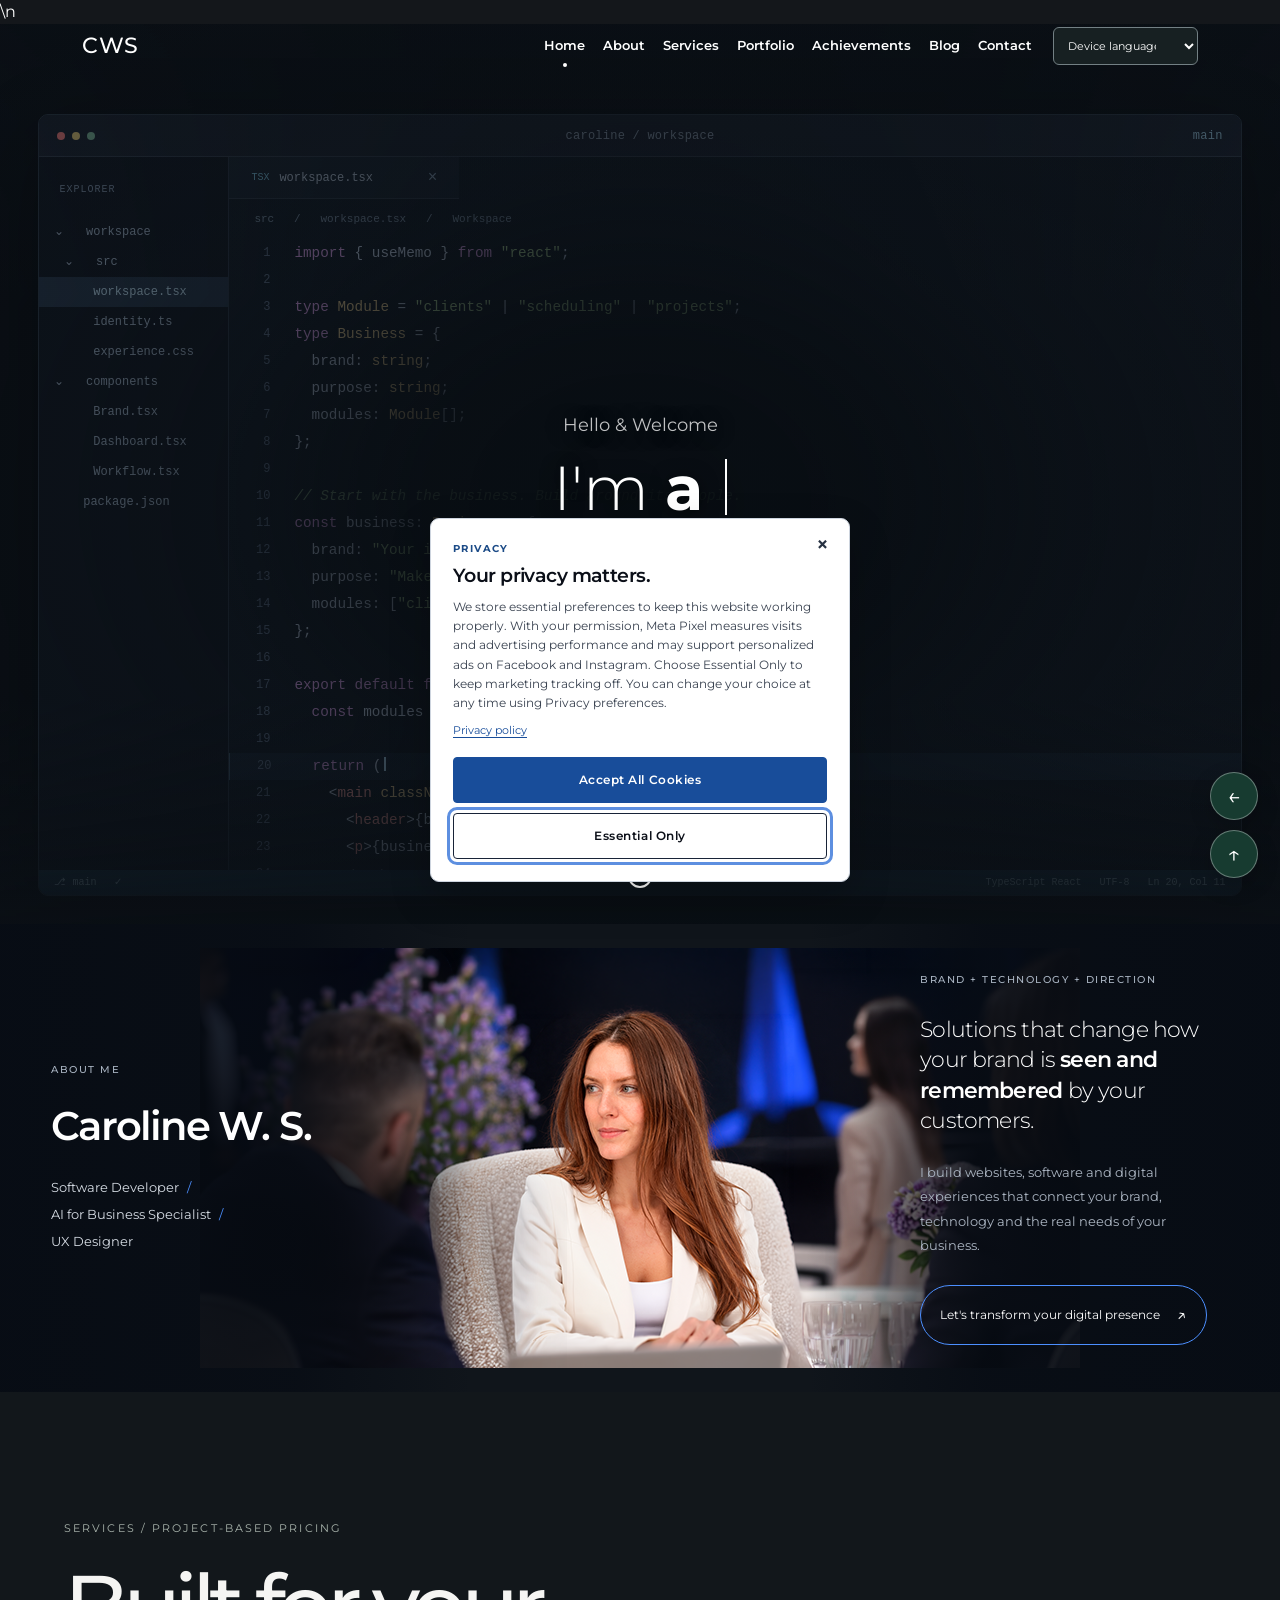
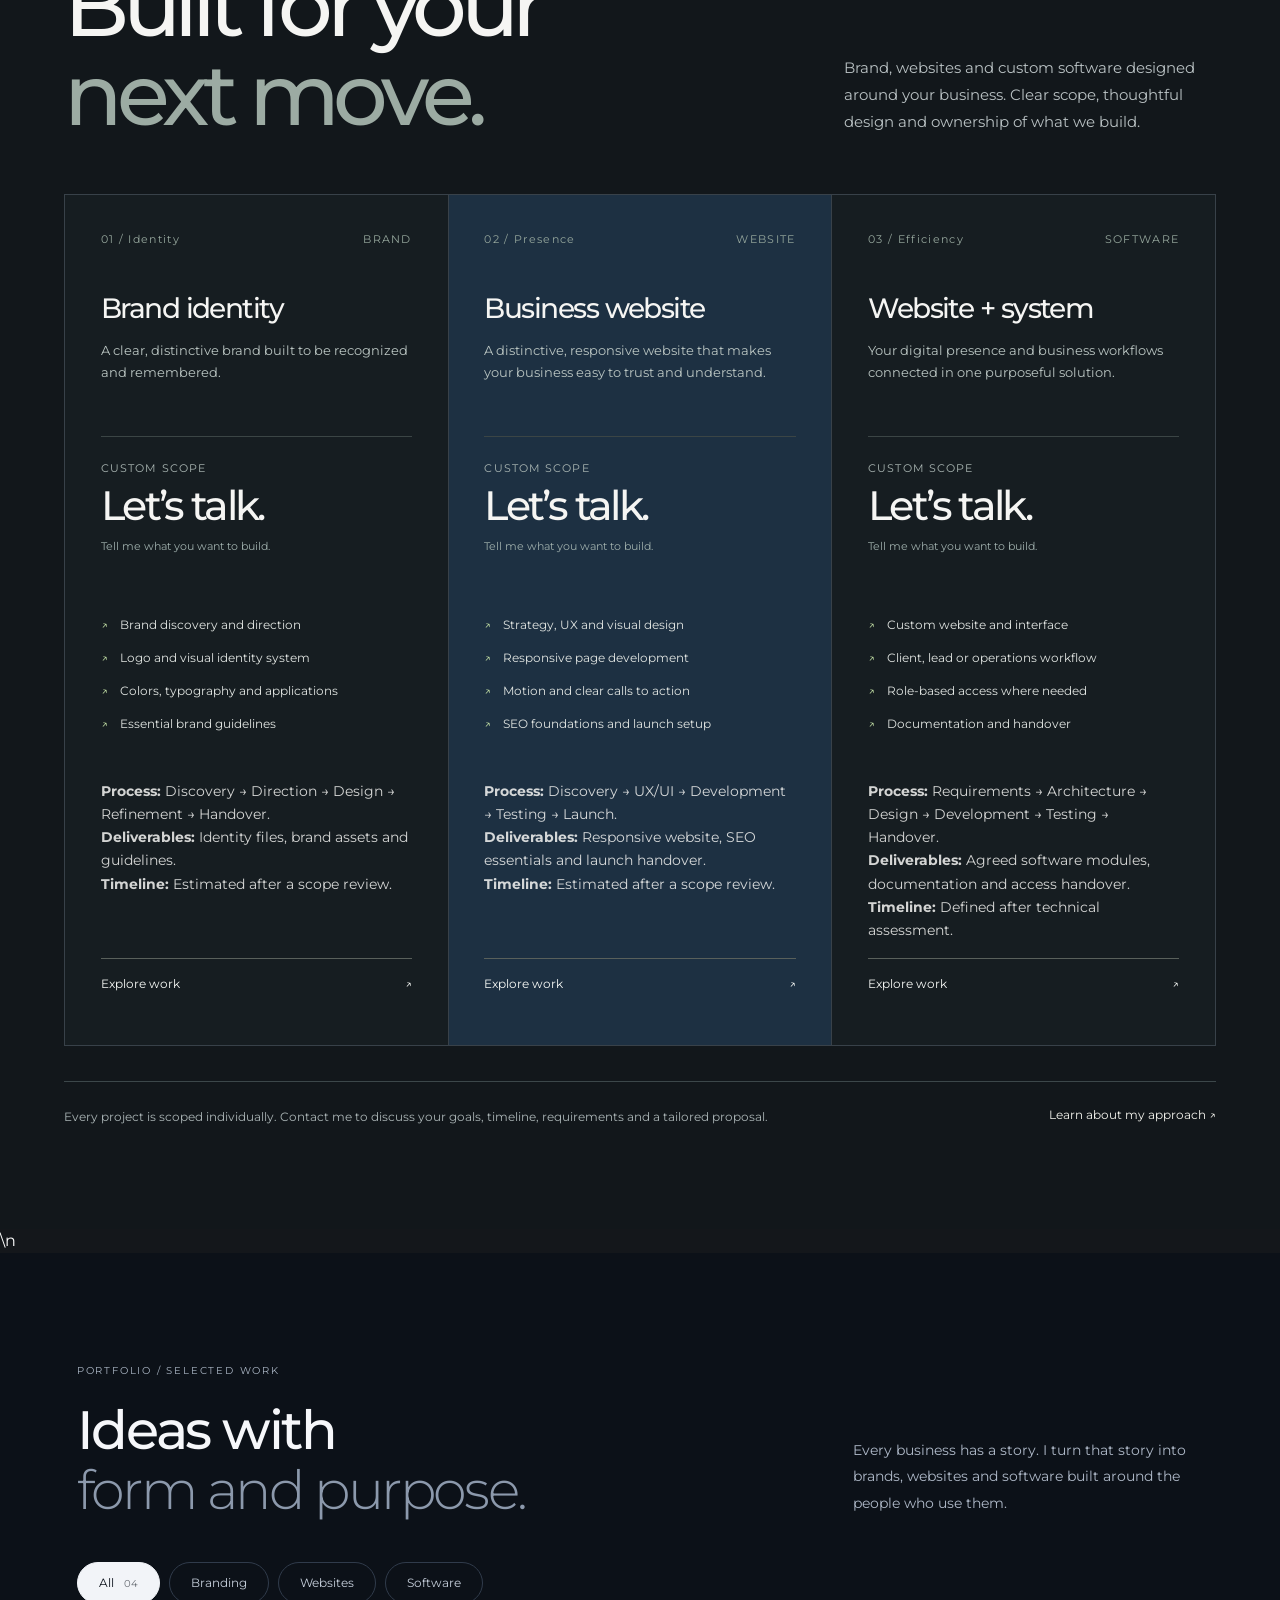
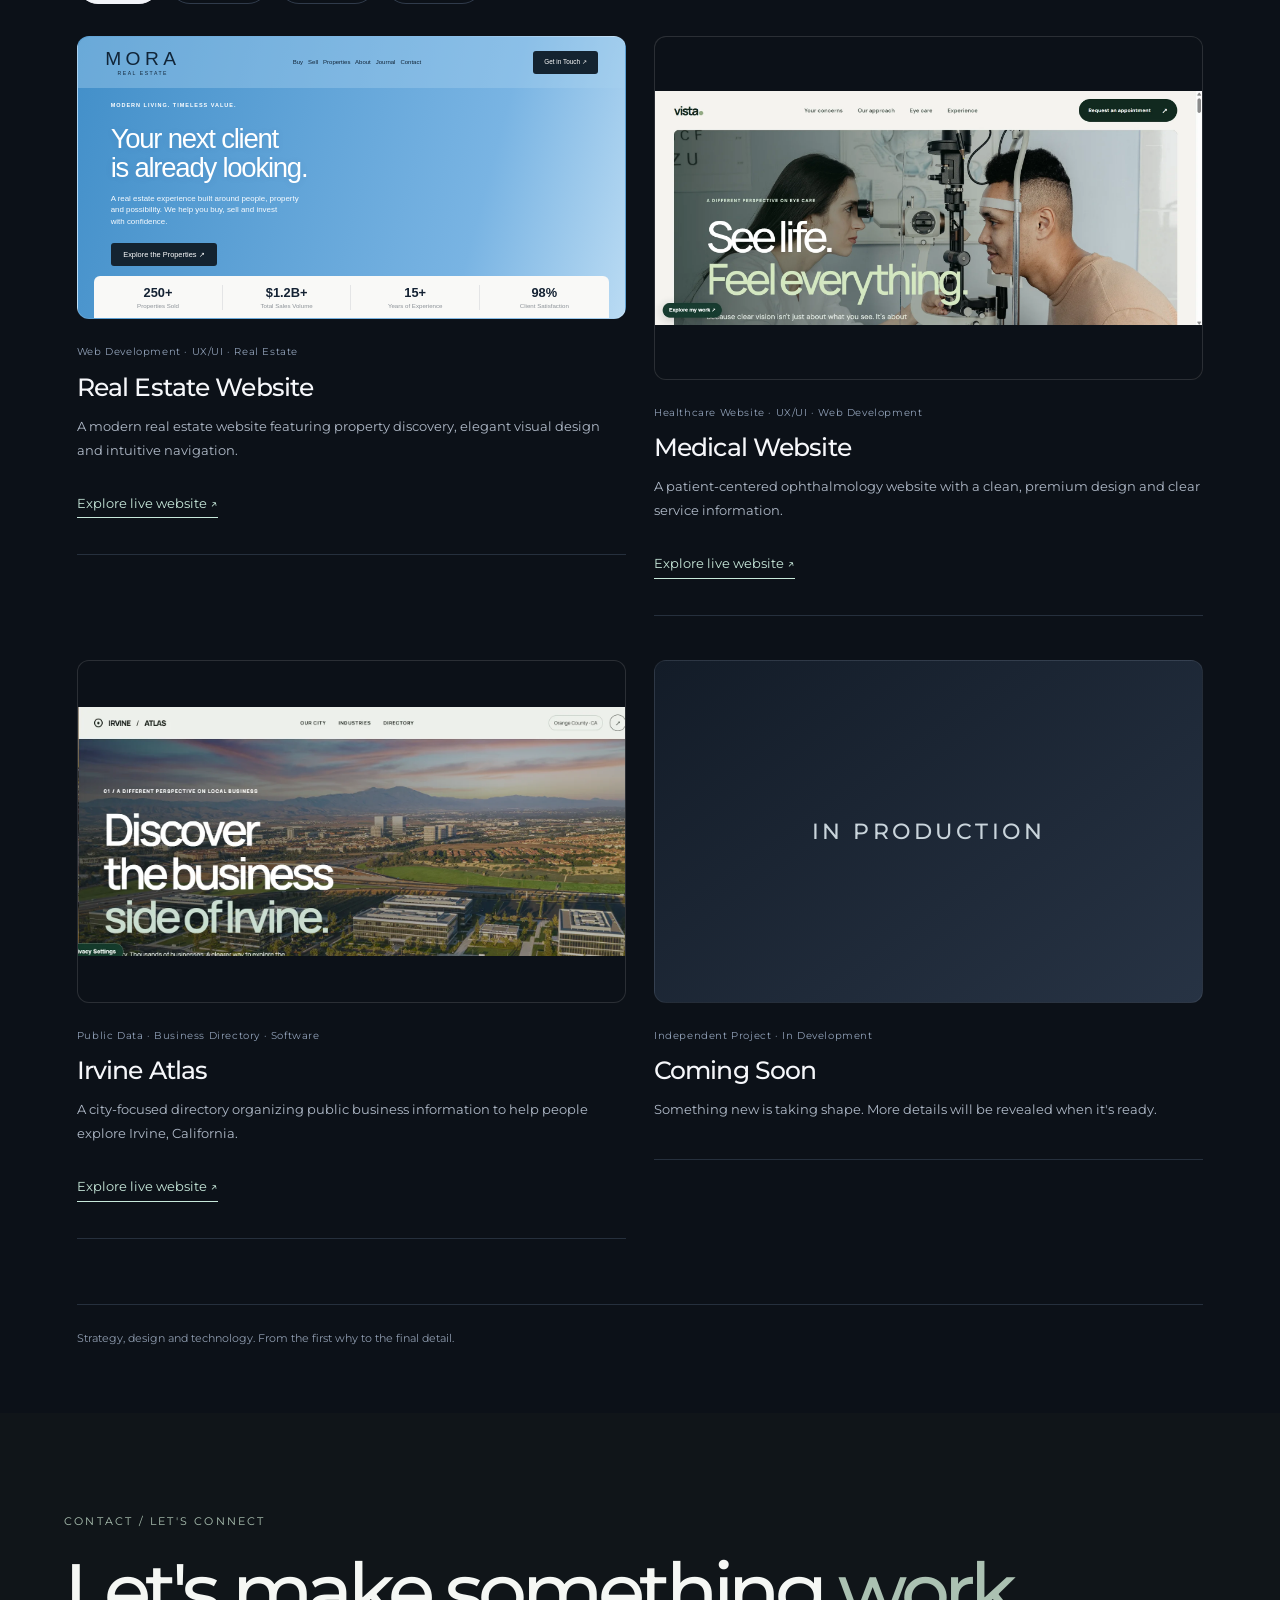
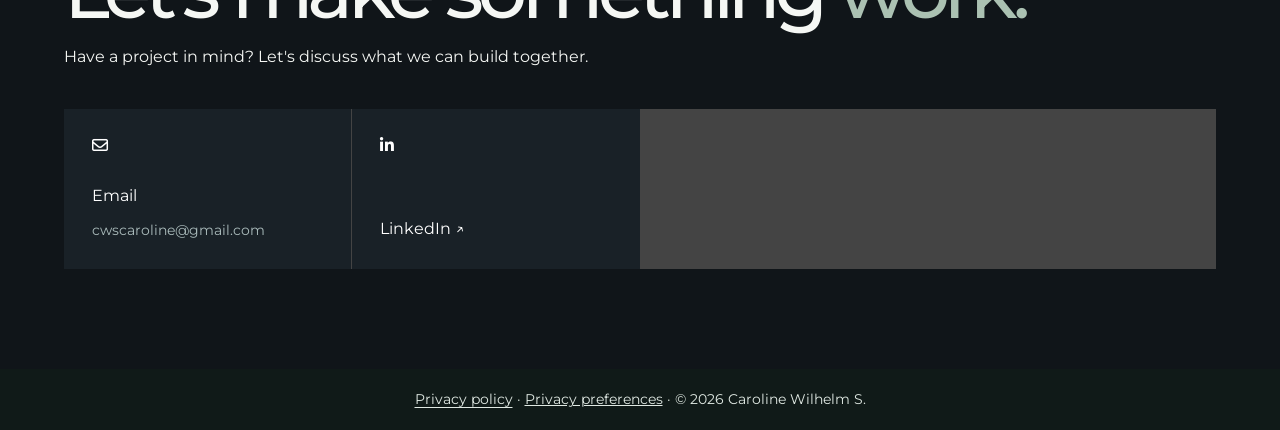
<file: index.html>
<!DOCTYPE html>
<html lang="en">
<head>
  <link rel="icon" type="image/svg+xml" href="/favicon.svg?v=2">
  <link rel="shortcut icon" href="/favicon.svg?v=2">
  <meta charset="UTF-8">
  <meta name="viewport" content="width=device-width, initial-scale=1.0">
  <meta name="description" content="Caroline Wilhelm S. develops custom software, business websites, brand identities and thoughtful digital experiences for businesses worldwide.">
  <link rel="canonical" href="https://carolinew.net/">
  <meta name="robots" content="index,follow,max-image-preview:large">
  <meta property="og:type" content="website">
  <meta property="og:locale" content="en_US">
  <meta property="og:site_name" content="Caroline Wilhelm S.">
  <meta property="og:title" content="Caroline Wilhelm S. | Developer, Designer & Creator">
  <meta property="og:description" content="Custom software, purposeful websites and thoughtful digital experiences for businesses worldwide.">
  <meta property="og:url" content="https://carolinew.net/">
  <meta property="og:image" content="https://carolinew.net/img/caroline-about-verified.webp">
  <meta property="og:image:alt" content="Caroline Wilhelm S. professional portrait">
  <meta name="twitter:card" content="summary_large_image">
  <meta name="twitter:title" content="Caroline Wilhelm S. | Developer, Designer & Creator">
  <meta name="twitter:description" content="Custom software, business websites and digital experiences.">
  <meta name="twitter:image" content="https://carolinew.net/img/caroline-about-verified.webp">
  <script type="application/ld+json">{"@context":"https://schema.org","@graph":[{"@type":"Person","@id":"https://carolinew.net/#person","name":"Caroline Wilhelm S.","url":"https://carolinew.net/","jobTitle":"Software Developer and UX Designer","knowsAbout":["Custom software development","UX/UI design","Business websites","Brand identity","Business automation"],"sameAs":["https://www.linkedin.com/in/caroline-wilhelm-2675bb1ba/"]},{"@type":"WebSite","@id":"https://carolinew.net/#website","name":"Caroline Wilhelm S. Portfolio","url":"https://carolinew.net/","inLanguage":"en","publisher":{"@id":"https://carolinew.net/#person"}}]}</script>
  <style>
    .skip-to-content{position:fixed;top:-100px;left:12px;z-index:100000;background:#fff;color:#132e25;padding:12px 18px;border-radius:5px}
    .skip-to-content:focus{top:12px}
    :where(a,button,select,input):focus-visible{outline:3px solid #8bd9bd;outline-offset:3px}
    .cws-plan-process{margin-top:12px;font-size:.9rem;line-height:1.6;opacity:.85}
    .cws-site-footer{padding:20px;text-align:center;background:#101a18;color:#e0e9e3;font-size:.86rem}
    .cws-site-footer a{color:inherit;text-decoration:underline;text-underline-offset:3px}
    @media(prefers-reduced-motion:reduce){html:focus-within{scroll-behavior:auto!important}}
  </style>
  <title>Caroline W. S. | Brand, Websites &amp; Custom Software</title>

  <!-- Bootstrap 5 -->
  <link href="https://cdn.jsdelivr.net/npm/bootstrap@5.3.3/dist/css/bootstrap.min.css" rel="stylesheet">
  <!-- Font Awesome (ícones sociais e mouse) -->
  <link rel="stylesheet" href="https://cdnjs.cloudflare.com/ajax/libs/font-awesome/6.5.2/css/all.min.css">
  <!-- Google Font: Montserrat -->
  <link rel="preconnect" href="https://fonts.googleapis.com">
  <link rel="preconnect" href="https://fonts.gstatic.com" crossorigin>
  <link href="https://fonts.googleapis.com/css2?family=Montserrat:wght@300;400;500;600;700&display=swap" rel="stylesheet">
  <!-- Seu CSS -->
  <link rel="stylesheet" href="style.css">
  <link rel="stylesheet" href="portfolio.css">\n  <link rel="stylesheet" href="services-home.css">
  <link rel="stylesheet" href="portfolio-queue.css">
  <link rel="stylesheet" href="language.css">
  <link rel="stylesheet" href="dev-background.css">
  <link rel="stylesheet" href="solutions-claw.css">
</head>
<body>
  <a class="skip-to-content" href="#home">Skip to main content</a>

  <!-- ================= NAVBAR ================= -->
  <nav class="navbar navbar-expand-lg fixed-top custom-nav sticky">
    <div class="container">
      <a class="navbar-brand logo" href="#home">CWS</a>

      <button class="navbar-toggler" type="button" data-bs-toggle="collapse"
              data-bs-target="#navbarCollapse" aria-controls="navbarCollapse"
              aria-expanded="false" aria-label="Open menu">
        <i class="fa-solid fa-bars"></i>
      </button>

      <div class="collapse navbar-collapse" id="navbarCollapse">
        <ul class="navbar-nav ms-auto">
          <li class="nav-item active">
            <a href="#home" class="nav-link">Home</a>
          </li>
          <li class="nav-item">
            <a href="#about" class="nav-link">About</a>
          </li>
          <li class="nav-item">
            <a href="#services" class="nav-link">Services</a>
          </li>
          <li class="nav-item">
            <a href="#portfolio" class="nav-link">Portfolio</a>
          </li>
          <li class="nav-item">
            <a href="#achievements" class="nav-link">Achievements</a>
          </li>
          <li class="nav-item">
            <a href="#blog" class="nav-link">Blog</a>
          </li>
          <li class="nav-item">
            <a href="#contact" class="nav-link">Contact</a>
          </li>
        </ul>
      </div>
      <div class="language-control">
        <label class="language-label" for="site-language">Language</label>
        <select id="site-language" aria-label="Language">
          <option value="auto">Device language</option>
          <option value="en">English</option>
          <option value="pt">Português</option>
        </select>
      </div>
    </div>
  </nav>

  <!-- ================= HERO / HOME ================= -->
  <section class="home" id="home">
    <div class="dev-backdrop" aria-hidden="true" data-language-ignore>
      <div class="dev-editor">
        <div class="dev-editor-top"><span class="dev-window-dots"><i></i><i></i><i></i></span><span>caroline / workspace</span><span class="dev-editor-branch">main</span></div>
        <div class="dev-editor-body">
          <div class="dev-explorer"><span class="dev-explorer-label">EXPLORER</span><div>⌄ &nbsp; workspace</div><div class="dev-file-indent">⌄ &nbsp; src</div><div class="dev-file-indent dev-file-active">&nbsp; &nbsp; workspace.tsx</div><div class="dev-file-indent">&nbsp; &nbsp; identity.ts</div><div class="dev-file-indent">&nbsp; &nbsp; experience.css</div><div>⌄ &nbsp; components</div><div class="dev-file-indent">&nbsp; &nbsp; Brand.tsx</div><div class="dev-file-indent">&nbsp; &nbsp; Dashboard.tsx</div><div class="dev-file-indent">&nbsp; &nbsp; Workflow.tsx</div><div>&nbsp; &nbsp; package.json</div></div>
          <div class="dev-editor-source">
            <div class="dev-file-tab"><span>TSX</span> workspace.tsx <b>×</b></div>
            <div class="dev-breadcrumb">src &nbsp; / &nbsp; workspace.tsx &nbsp; / &nbsp; Workspace</div>
            <ol class="dev-code">
              <li><code><span class="dev-purple">import</span> { useMemo } <span class="dev-purple">from</span> <span class="dev-green">"react"</span>;</code></li>
              <li><code> </code></li>
              <li><code><span class="dev-purple">type</span> <span class="dev-yellow">Module</span> = <span class="dev-green">"clients"</span> | <span class="dev-green">"scheduling"</span> | <span class="dev-green">"projects"</span>;</code></li>
              <li><code><span class="dev-purple">type</span> <span class="dev-yellow">Business</span> = {</code></li>
              <li><code>  brand: <span class="dev-yellow">string</span>;</code></li>
              <li><code>  purpose: <span class="dev-yellow">string</span>;</code></li>
              <li><code>  modules: <span class="dev-yellow">Module</span>[];</code></li>
              <li><code>};</code></li>
              <li><code> </code></li>
              <li><code><span class="dev-comment">// Start with the business. Build around its people.</span></code></li>
              <li><code><span class="dev-purple">const</span> business: <span class="dev-yellow">Business</span> = {</code></li>
              <li><code>  brand: <span class="dev-green">"Your identity"</span>,</code></li>
              <li><code>  purpose: <span class="dev-green">"Make the everyday work better"</span>,</code></li>
              <li><code>  modules: [<span class="dev-green">"clients"</span>, <span class="dev-green">"scheduling"</span>, <span class="dev-green">"projects"</span>],</code></li>
              <li><code>};</code></li>
              <li><code> </code></li>
              <li><code><span class="dev-purple">export default function</span> <span class="dev-blue">Workspace</span>() {</code></li>
              <li><code>  <span class="dev-purple">const</span> modules = <span class="dev-blue">useMemo</span>(() =&gt; business.modules, []);</code></li>
              <li><code> </code></li>
              <li class="dev-current-line"><code>  <span class="dev-purple">return</span> (</code></li>
              <li><code>    &lt;<span class="dev-red">main</span> <span class="dev-yellow">className</span>=<span class="dev-green">"custom-experience"</span>&gt;</code></li>
              <li><code>      &lt;<span class="dev-red">header</span>&gt;{business.brand}&lt;/<span class="dev-red">header</span>&gt;</code></li>
              <li><code>      &lt;<span class="dev-red">p</span>&gt;{business.purpose}&lt;/<span class="dev-red">p</span>&gt;</code></li>
              <li><code>      &lt;<span class="dev-red">nav</span>&gt;</code></li>
              <li><code>        {modules.<span class="dev-blue">map</span>((module) =&gt; (</code></li>
              <li><code>          &lt;<span class="dev-red">a</span> <span class="dev-yellow">key</span>={module} <span class="dev-yellow">href</span>={<span class="dev-green">`/${module}`</span>}&gt;</code></li>
              <li><code>            {module}</code></li>
              <li><code>          &lt;/<span class="dev-red">a</span>&gt;</code></li>
              <li><code>        ))}</code></li>
              <li><code>      &lt;/<span class="dev-red">nav</span>&gt;</code></li>
              <li><code>    &lt;/<span class="dev-red">main</span>&gt;</code></li>
              <li><code>  );</code></li>
              <li><code>}</code></li>
            </ol>
          </div>
        </div>
        <div class="dev-editor-status"><span>⎇ main &nbsp; ✓</span><span>TypeScript React &nbsp; UTF-8 &nbsp; Ln 20, Col 11</span></div>
      </div>
    </div>
    <div class="home-overlay"></div>

    <div class="container">
      <div class="home-content text-center">
        <h5 class="home-subtitle">Hello &amp; Welcome</h5>

        <h1 class="home-title">
          I'm <strong><span id="typed-text">a developer.</span></strong><span class="cursor" aria-hidden="true"></span>
        </h1>

        <div class="social-list"><a href="#contact">Contact</a></div>

        
      </div>
    </div>

    <!-- Indicador de scroll (mouse) -->
    <a href="#about" class="scroll-down" aria-label="Scroll to the next section">
      <span class="mouse"><span class="wheel"></span></span>
    </a>
  </section>

  <!-- ================= SOBRE MIM ================= -->
  <section id="about" class="about-showcase" aria-labelledby="about-title">
    <div class="about-layout">
      <div class="about-identity">
        <p class="about-eyebrow">About me</p>
        <h2 id="about-title">Caroline W. S.</h2>
        <p class="about-roles">Software Developer <span aria-hidden="true">/</span><br>
          AI for Business Specialist <span aria-hidden="true">/</span><br>
          UX Designer</p>
      </div>
      <figure class="about-portrait">
        <!-- Foto independente do texto: substitua o arquivo para atualizar. -->
        <img src="img/caroline-about-verified.webp" width="880" height="420"
             alt="Caroline W. S. at a professional event" loading="lazy" decoding="async">
      </figure>
      <div class="about-offer">
        <p class="about-eyebrow">Brand + technology + direction</p>
        <h3>Solutions that change how your brand is <strong>seen and remembered</strong> by your customers.</h3>
        <p class="about-description">I build websites, software and digital experiences that connect your brand, technology and the real needs of your business.</p>
        <a class="about-cta" href="#services">Let's transform your digital presence <span aria-hidden="true">↗</span></a>
      </div>
    </div>
  </section>

  <!-- ================= SOLUTIONS ================= -->
  <section class="claw-solutions" id="solutions" aria-labelledby="claw-title" hidden data-feature-enabled="false" style="display:none!important">
    <div class="claw-layout">
      <div class="claw-copy">
        <p class="claw-eyebrow">LESS FRICTION. MORE ROOM TO GROW.</p>
        <h2 id="claw-title">What's holding<br>your business <em>back?</em></h2>
        <p class="claw-intro">A brand that no longer fits. A website that misses the point. A routine held together by workarounds.</p>
        <p class="claw-invitation">Pick what sounds familiar. Let's find a better way to make it work.</p>
        <div class="claw-answer" data-language-ignore>
          <p class="claw-answer-label">Scattered tools</p>
          <h3>One connected workflow.</h3>
          <p class="claw-answer-copy">A custom system that brings the information, people and tasks your business needs into one flow.</p>
          <a class="claw-answer-link" href="#solutions">Explore the solution <span aria-hidden="true">↗</span></a>
        </div>
      </div>
      <div class="claw-experience">
        <div class="claw-scene" aria-label="Choose a business challenge">
          <div class="claw-rail" aria-hidden="true"></div>
          <div class="claw-rig" aria-hidden="true" data-language-ignore>
            <svg class="claw-machine" viewBox="0 0 320 440" fill="none" xmlns="http://www.w3.org/2000/svg">
              <defs>
                <linearGradient id="claw-steel" x1="90" y1="0" x2="230" y2="0" gradientUnits="userSpaceOnUse"><stop stop-color="#0c1615"/><stop offset=".17" stop-color="#25332f"/><stop offset=".29" stop-color="#8b9990"/><stop offset=".34" stop-color="#e1e5d5"/><stop offset=".4" stop-color="#172622"/><stop offset=".66" stop-color="#08130f"/><stop offset=".78" stop-color="#78877c"/><stop offset=".85" stop-color="#b4bca8"/><stop offset="1" stop-color="#1b2923"/></linearGradient>
                <linearGradient id="claw-edge" x1="30" y1="220" x2="280" y2="400" gradientUnits="userSpaceOnUse"><stop stop-color="#b0b9a6"/><stop offset=".18" stop-color="#25362c"/><stop offset=".4" stop-color="#0b1811"/><stop offset=".52" stop-color="#a2b09d"/><stop offset=".59" stop-color="#25382c"/><stop offset=".86" stop-color="#101e16"/><stop offset="1" stop-color="#73816c"/></linearGradient>
                <linearGradient id="claw-shine" x1="50" y1="250" x2="280" y2="390" gradientUnits="userSpaceOnUse"><stop stop-color="#e5e8da"/><stop offset=".4" stop-color="#556b58"/><stop offset=".7" stop-color="#d9decf"/><stop offset="1" stop-color="#43583f"/></linearGradient>
              </defs>
              <path d="M160 -50V84" stroke="#172820" stroke-width="11"/><path d="M156 -50V84" stroke="#839283" stroke-width="2"/>
              <path d="M112 18C77 21 102 39 78 44C53 49 91 61 69 68C49 74 83 86 65 92C48 98 77 111 63 120C50 128 77 140 69 151L96 177" stroke="#101d16" stroke-width="12" stroke-linecap="round"/>
              <path d="M112 18C77 21 102 39 78 44C53 49 91 61 69 68C49 74 83 86 65 92C48 98 77 111 63 120C50 128 77 140 69 151L96 177" stroke="#4c5b49" stroke-width="1.5"/>
              <rect x="110" y="22" width="100" height="31" rx="7" fill="url(#claw-steel)" stroke="#14241b" stroke-width="2"/>
              <rect x="124" y="49" width="72" height="132" rx="9" fill="url(#claw-steel)" stroke="#1d2e23" stroke-width="2"/>
              <path d="M135 56V172M183 56V172" stroke="#d7dfcf" stroke-opacity=".4" stroke-width="2"/>
              <rect x="108" y="166" width="104" height="30" rx="5" fill="url(#claw-steel)" stroke="#15281d" stroke-width="2"/>
              <path d="M104 179L118 213M216 179L202 213" stroke="#b2bcaa" stroke-width="7"/>
              <g class="claw-arm claw-arm-back"><path d="M159 194C174 243 179 285 173 326L168 382" stroke="#15261b" stroke-width="15" stroke-linecap="round"/><path d="M158 195C173 244 176 285 171 325L166 377" stroke="url(#claw-shine)" stroke-width="3" stroke-linecap="round"/></g>
              <g class="claw-arm claw-arm-left"><path d="M117 208L88 249C49 295 43 315 51 365L61 419" stroke="#102218" stroke-width="15" stroke-linecap="round"/><path d="M115 208L86 249C47 295 42 315 50 365L59 416" stroke="url(#claw-edge)" stroke-width="10" stroke-linecap="round"/><path d="M113 208L84 249C45 295 42 316 49 364L58 413" stroke="url(#claw-shine)" stroke-width="2.4" stroke-linecap="round"/><path d="M117 208L143 176" stroke="#a1af9a" stroke-width="5"/><circle cx="117" cy="208" r="8" fill="url(#claw-steel)" stroke="#17291d" stroke-width="2"/><circle cx="117" cy="208" r="2.5" fill="#0a1910"/></g>
              <g class="claw-arm claw-arm-right"><path d="M203 208L233 249C272 295 278 316 270 365L259 419" stroke="#102218" stroke-width="15" stroke-linecap="round"/><path d="M201 208L231 249C270 295 276 316 268 365L257 417" stroke="url(#claw-edge)" stroke-width="10" stroke-linecap="round"/><path d="M199 208L229 249C268 295 274 316 266 365L255 414" stroke="url(#claw-shine)" stroke-width="2.4" stroke-linecap="round"/><path d="M203 208L177 176" stroke="#9da994" stroke-width="5"/><circle cx="203" cy="208" r="8" fill="url(#claw-steel)" stroke="#17291d" stroke-width="2"/><circle cx="203" cy="208" r="2.5" fill="#0a1910"/></g>
              <rect x="137" y="185" width="46" height="39" rx="5" fill="url(#claw-steel)" stroke="#182e20" stroke-width="2"/><circle cx="149" cy="203" r="3" fill="#9da994"/><circle cx="171" cy="203" r="3" fill="#9da994"/><path d="M154 192V216" stroke="#63775d" stroke-width="1"/>
            </svg>
            <span class="claw-grip-anchor"></span>
          </div>
          <div class="claw-pile" role="group" aria-label="Business challenges">
            <button class="claw-token" type="button" data-claw-pain="tools" aria-pressed="true">Scattered tools</button>
            <button class="claw-token" type="button" data-claw-pain="position" aria-pressed="false">Unclear positioning</button>
            <button class="claw-token" type="button" data-claw-pain="manual" aria-pressed="false">Manual work</button>
            <button class="claw-token" type="button" data-claw-pain="leads" aria-pressed="false">Lost leads</button>
            <button class="claw-token" type="button" data-claw-pain="website" aria-pressed="false">Outdated website</button>
            <button class="claw-token" type="button" data-claw-pain="rework" aria-pressed="false">Constant rework</button>
          </div>
        </div>
        <div class="claw-controls"><span>Choose a challenge. Watch the next move.</span><button type="button" class="claw-pause" data-language-ignore aria-pressed="false">Pause animation</button></div>
      </div>
    </div>
    <p class="claw-live" role="status" aria-live="polite" data-language-ignore></p>
  </section>

  <!-- ================ SERVICES & PRICING (HOME) ================ -->
  <section id="services" class="cws-pricing" aria-labelledby="cws-pricing-title">
    <div class="cws-pricing-inner">
      <p class="cws-pricing-overline">Services / Project-based pricing</p>
      <div class="cws-pricing-head">
        <h2 id="cws-pricing-title">Built for your<br><span>next move.</span></h2>
        <p class="cws-pricing-lead">Brand, websites and custom software designed around your business. Clear scope, thoughtful design and ownership of what we build.</p>
      </div>
      <div class="cws-pricing-grid">
        <article class="cws-plan" aria-labelledby="plan-brand">
          <p class="cws-plan-num"><span>01 / Identity</span><span>BRAND</span></p>
          <h3 class="cws-plan-title" id="plan-brand">Brand identity</h3>
          <p class="cws-plan-desc">A clear, distinctive brand built to be recognized and remembered.</p>
          <div class="cws-price-line"><span class="cws-from">Custom scope</span><p class="cws-price">Let’s talk.</p><p class="cws-price-help">Tell me what you want to build.</p></div>
          <ul><li>Brand discovery and direction</li><li>Logo and visual identity system</li><li>Colors, typography and applications</li><li>Essential brand guidelines</li></ul><p class="cws-plan-process"><strong>Process:</strong> Discovery → Direction → Design → Refinement → Handover.<br><strong>Deliverables:</strong> Identity files, brand assets and guidelines.<br><strong>Timeline:</strong> Estimated after a scope review.</p>
          <a href="#portfolio" aria-label="Explore brand identity work">Explore work <span aria-hidden="true">↗</span></a>
        </article>
        <article class="cws-plan cws-plan-featured" aria-labelledby="plan-site">
          <p class="cws-plan-num"><span>02 / Presence</span><span>WEBSITE</span></p>
          <h3 class="cws-plan-title" id="plan-site">Business website</h3>
          <p class="cws-plan-desc">A distinctive, responsive website that makes your business easy to trust and understand.</p>
          <div class="cws-price-line"><span class="cws-from">Custom scope</span><p class="cws-price">Let’s talk.</p><p class="cws-price-help">Tell me what you want to build.</p></div>
          <ul><li>Strategy, UX and visual design</li><li>Responsive page development</li><li>Motion and clear calls to action</li><li>SEO foundations and launch setup</li></ul><p class="cws-plan-process"><strong>Process:</strong> Discovery → UX/UI → Development → Testing → Launch.<br><strong>Deliverables:</strong> Responsive website, SEO essentials and launch handover.<br><strong>Timeline:</strong> Estimated after a scope review.</p>
          <a href="#portfolio" aria-label="Explore website projects">Explore work <span aria-hidden="true">↗</span></a>
        </article>
        <article class="cws-plan" aria-labelledby="plan-system">
          <p class="cws-plan-num"><span>03 / Efficiency</span><span>SOFTWARE</span></p>
          <h3 class="cws-plan-title" id="plan-system">Website + system</h3>
          <p class="cws-plan-desc">Your digital presence and business workflows connected in one purposeful solution.</p>
          <div class="cws-price-line"><span class="cws-from">Custom scope</span><p class="cws-price">Let’s talk.</p><p class="cws-price-help">Tell me what you want to build.</p></div>
          <ul><li>Custom website and interface</li><li>Client, lead or operations workflow</li><li>Role-based access where needed</li><li>Documentation and handover</li></ul><p class="cws-plan-process"><strong>Process:</strong> Requirements → Architecture → Design → Development → Testing → Handover.<br><strong>Deliverables:</strong> Agreed software modules, documentation and access handover.<br><strong>Timeline:</strong> Defined after technical assessment.</p>
          <a href="#portfolio" aria-label="Explore custom system work">Explore work <span aria-hidden="true">↗</span></a>
        </article>
      </div>
      <div class="cws-pricing-foot"><p>Every project is scoped individually. Contact me to discuss your goals, timeline, requirements and a tailored proposal.</p><a href="#about">Learn about my approach <span aria-hidden="true">↗</span></a></div>
    </div>
  </section>
\n  <!-- ================= PORTFOLIO ================= -->
  <section id="portfolio" class="work-section" aria-labelledby="work-title">
    <div class="work-container">
      <header class="work-header">
        <div><p class="work-eyebrow">Portfolio / Selected work</p>
          <h2 id="work-title">Ideas with<br><span>form and purpose.</span></h2></div>
        <p class="work-intro">Every business has a story. I turn that story into brands, websites and software built around the people who use them.</p>
      </header>
      <div class="work-filters" role="group" aria-label="Filter projects">
        <button type="button" data-work-filter="all" aria-pressed="true">All <span>04</span></button>
        <button type="button" data-work-filter="branding" aria-pressed="false">Branding</button>
        <button type="button" data-work-filter="sites" aria-pressed="false">Websites</button>
        <button type="button" data-work-filter="sistemas" aria-pressed="false">Software</button>
      </div>
      <p id="work-status" class="work-sr-only" role="status" aria-live="polite">4 projects shown.</p>
      <div class="work-grid">
        <article class="work-card" data-work-tags="sites">
          <a class="work-cover portfolio-preview-card mora-album-preview" href="https://realestate.carolinew.net/demo" target="_blank" rel="noopener noreferrer" aria-label="Visit MORA real estate website">
            <span class="mora-album-preview-photo" aria-hidden="true"></span>
            <span class="mora-album-preview-nav" aria-hidden="true"><span class="mora-album-preview-logo">MORA<small>REAL ESTATE</small></span><span class="mora-album-preview-nav-items">Buy&nbsp;&nbsp; Sell&nbsp;&nbsp; Properties&nbsp;&nbsp; About&nbsp;&nbsp; Journal&nbsp;&nbsp; Contact</span><span class="mora-album-preview-top-button">Get in Touch ↗</span></span>
            <span class="mora-album-preview-body" aria-hidden="true"><span class="mora-album-preview-kicker">MODERN LIVING. TIMELESS VALUE.</span><span class="mora-album-preview-title">Your next client<br>is already looking.</span><span class="mora-album-preview-description">A real estate experience built around people, property<br>and possibility. We help you buy, sell and invest<br>with confidence.</span><span class="mora-album-preview-button">Explore the Properties ↗</span></span>
            <span class="mora-album-preview-stats" aria-hidden="true"><span><b>250+</b><small>Properties Sold</small></span><span><b>$1.2B+</b><small>Total Sales Volume</small></span><span><b>15+</b><small>Years of Experience</small></span><span><b>98%</b><small>Client Satisfaction</small></span></span>
          </a>
          <div class="work-card-body">
            <p class="work-category">Web Development · UX/UI · Real Estate</p>
            <h3>Real Estate Website</h3>
            <p>A modern real estate website featuring property discovery, elegant visual design and intuitive navigation.</p>
            <a class="portfolio-project-link" href="https://realestate.carolinew.net/demo" target="_blank" rel="noopener noreferrer">Explore live website ↗</a>
          </div>
        </article>
        <article class="work-card" data-work-tags="sites">
          <a class="work-cover portfolio-preview-card" href="https://healthcare.carolinew.net/" target="_blank" rel="noopener noreferrer" aria-label="Visit Medical Website website"><img src="vista-cover.webp" alt="Screenshot of the VISTA ophthalmology website homepage" loading="lazy" decoding="async"></a>
          <div class="work-card-body">
            <p class="work-category">Healthcare Website · UX/UI · Web Development</p>
            <h3>Medical Website</h3>
            <p>A patient-centered ophthalmology website with a clean, premium design and clear service information.</p>
            <a class="portfolio-project-link" href="https://healthcare.carolinew.net/" target="_blank" rel="noopener noreferrer">Explore live website ↗</a>
          </div>
        </article>
        <article class="work-card" data-work-tags="sites sistemas">
          <a class="work-cover portfolio-preview-card" href="https://carolinew.net/business-guide" target="_blank" rel="noopener noreferrer" aria-label="Visit Irvine Atlas website"><img src="portfolio-covers/irvine-cover.webp" alt="Screenshot of the Irvine Atlas business directory homepage" loading="lazy" decoding="async"></a>
          <div class="work-card-body">
            <p class="work-category">Public Data · Business Directory · Software</p>
            <h3>Irvine Atlas</h3>
            <p>A city-focused directory organizing public business information to help people explore Irvine, California.</p>
            <a class="portfolio-project-link" href="https://carolinew.net/business-guide" target="_blank" rel="noopener noreferrer">Explore live website ↗</a>
          </div>
        </article>
        <article class="work-card" data-work-tags="sites sistemas">
<div class="work-cover" style="background:linear-gradient(145deg,#131c28,#273344);display:flex;align-items:center;justify-content:center;border-radius:12px"><span style="color:#c9d4db;letter-spacing:.16em;font-size:clamp(14px,2vw,22px);font-weight:500;text-transform:uppercase">In Production</span></div>
<div class="work-card-body"><p class="work-category">Independent Project · In Development</p><h3>Coming Soon</h3><p>Something new is taking shape. More details will be revealed when it's ready.</p></div>
</article>
      </div>
      <p class="work-endnote">Strategy, design and technology. From the first why to the final detail.</p>
    </div>
  </section>

<section id="contact" class="cws-contact" aria-labelledby="contact-title">
<div class="cws-contact-wrap">
<p class="cws-contact-kicker">CONTACT / LET'S CONNECT</p>
<h2 id="contact-title">Let's make something <em>work.</em></h2>
<p>Have a project in mind? Let's discuss what we can build together.</p>
<div class="cws-contact-grid">
<a href="mailto:cwscaroline@gmail.com" aria-label="Email Caroline Wilhelm"><i class="fa-regular fa-envelope"></i><span>Email <small>cwscaroline@gmail.com</small></span></a>
<a href="https://www.linkedin.com/in/caroline-wilhelm-2675bb1ba/" target="_blank" rel="noopener noreferrer" aria-label="Caroline Wilhelm on LinkedIn"><i class="fa-brands fa-linkedin-in"></i><span>LinkedIn ↗</span></a>

</div></div></section>
  <footer class="cws-site-footer"><a href="/privacy.html">Privacy policy</a> · <button id="cws-privacy-settings" type="button" style="background:none;border:0;padding:0;color:inherit;text-decoration:underline;cursor:pointer">Privacy preferences</button> · © 2026 Caroline Wilhelm S.</footer>
  <script src="/privacy.js?v=20261102-meta" defer></script>
  <!-- Bootstrap JS -->
  <script src="https://cdn.jsdelivr.net/npm/bootstrap@5.3.3/dist/js/bootstrap.bundle.min.js"></script>
  <!-- Seu JS -->
  <script src="translations.js"></script>
  <script src="language.js"></script>
  <script src="script.js?v=20261030-designer-developer-2"></script>
  <script src="portfolio.js"></script>
  <script src="portfolio-queue.js"></script>
  <!-- Temporarily disabled with the claw section: <script src="solutions-claw.js"></script> -->
<style>
.cws-page-nav{position:fixed;right:22px;bottom:22px;z-index:99999;display:flex;flex-direction:column;gap:10px}
.cws-page-nav button{width:48px;height:48px;border-radius:50%;border:1px solid #ffffff55;background:#173b30;color:white;display:grid;place-items:center;cursor:pointer;font-size:23px;box-shadow:0 8px 22px #0003}
.cws-page-nav button:hover{background:#245b49}.cws-page-nav button:focus-visible{outline:3px solid #9fd9bf;outline-offset:3px}
@media(max-width:600px){.cws-page-nav{right:14px;bottom:76px}.cws-page-nav button{width:43px;height:43px}}
</style><nav class="cws-page-nav" aria-label="Page navigation"><button type="button" id="cws-go-back" aria-label="Go back" title="Go back">←</button><button type="button" id="cws-go-top" aria-label="Back to top" title="Back to top">↑</button></nav><script>
(function(){var back=document.getElementById('cws-go-back'),top=document.getElementById('cws-go-top');back.addEventListener('click',function(){if(window.history.length>1){window.history.back()}else{window.location.href='/'}});top.addEventListener('click',function(){window.scrollTo({top:0,behavior:window.matchMedia('(prefers-reduced-motion: reduce)').matches?'auto':'smooth'})})})();
</script></body>
</html>
</file>
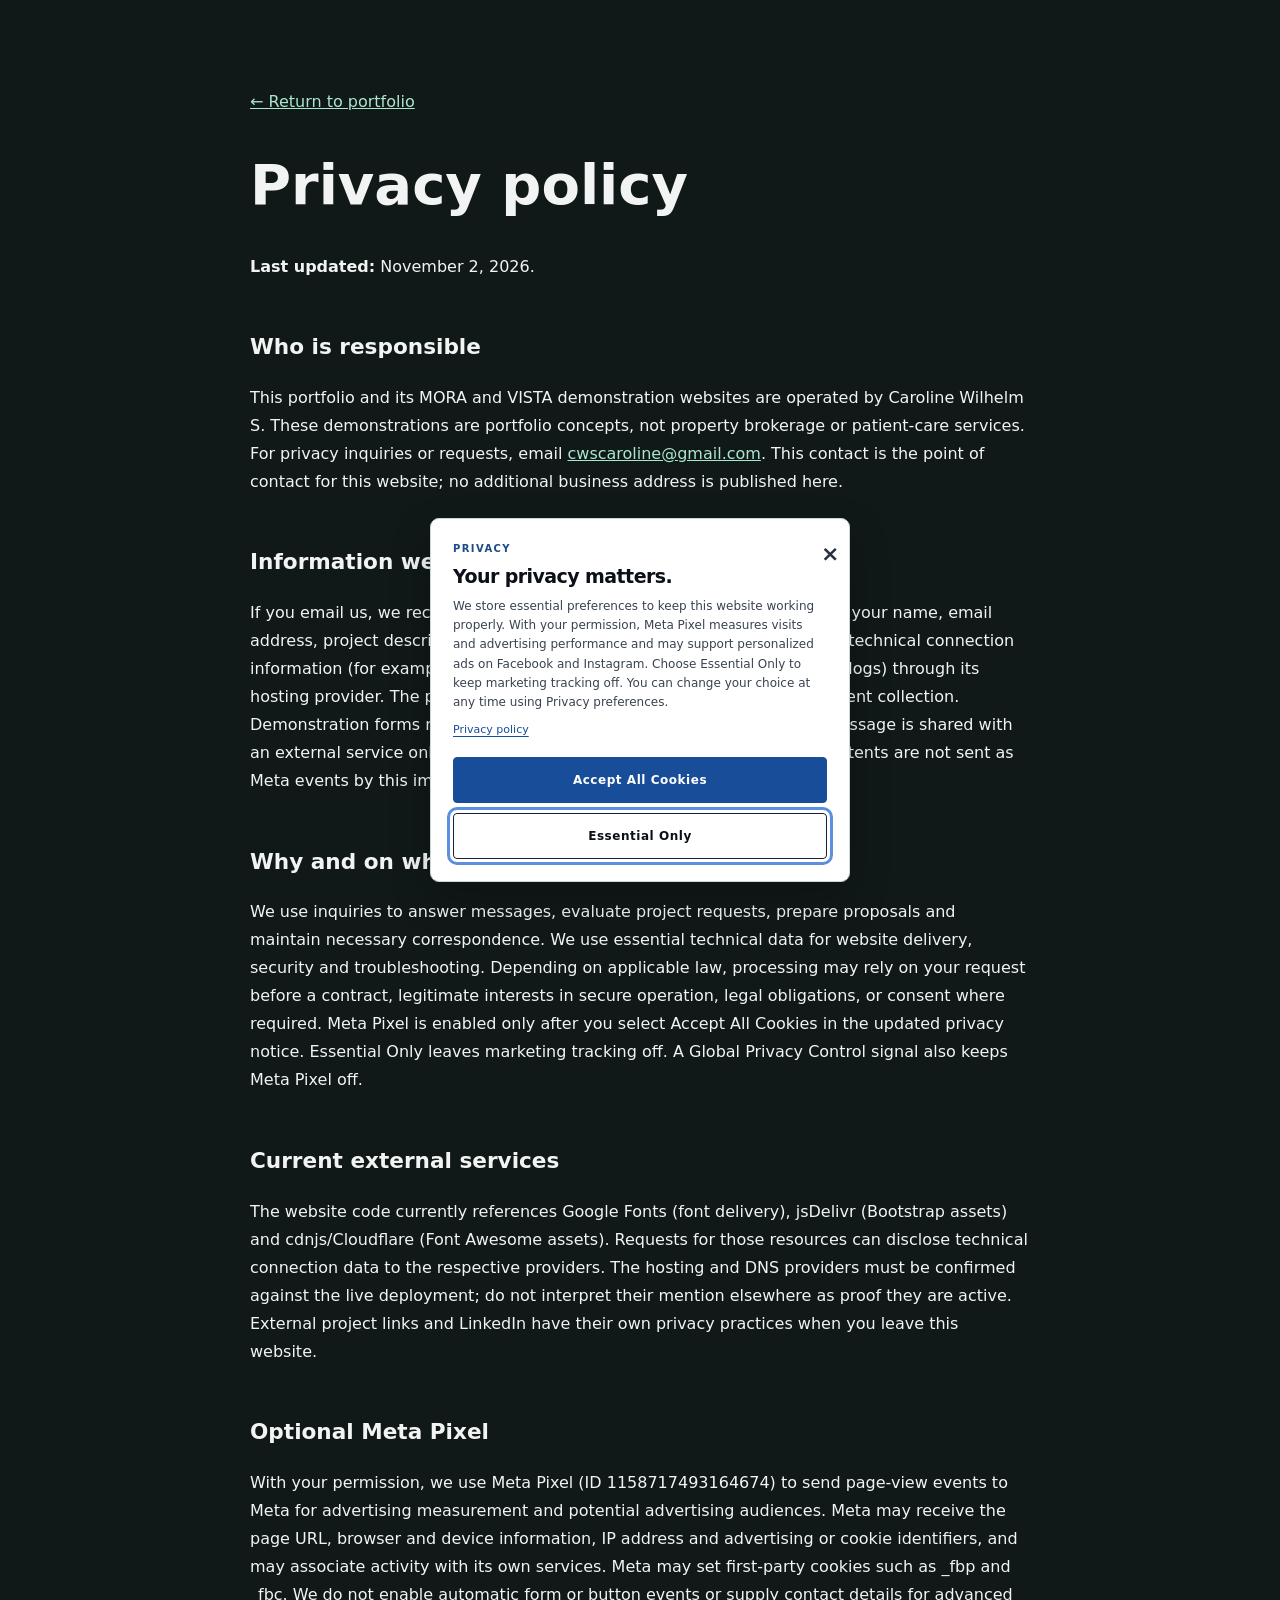
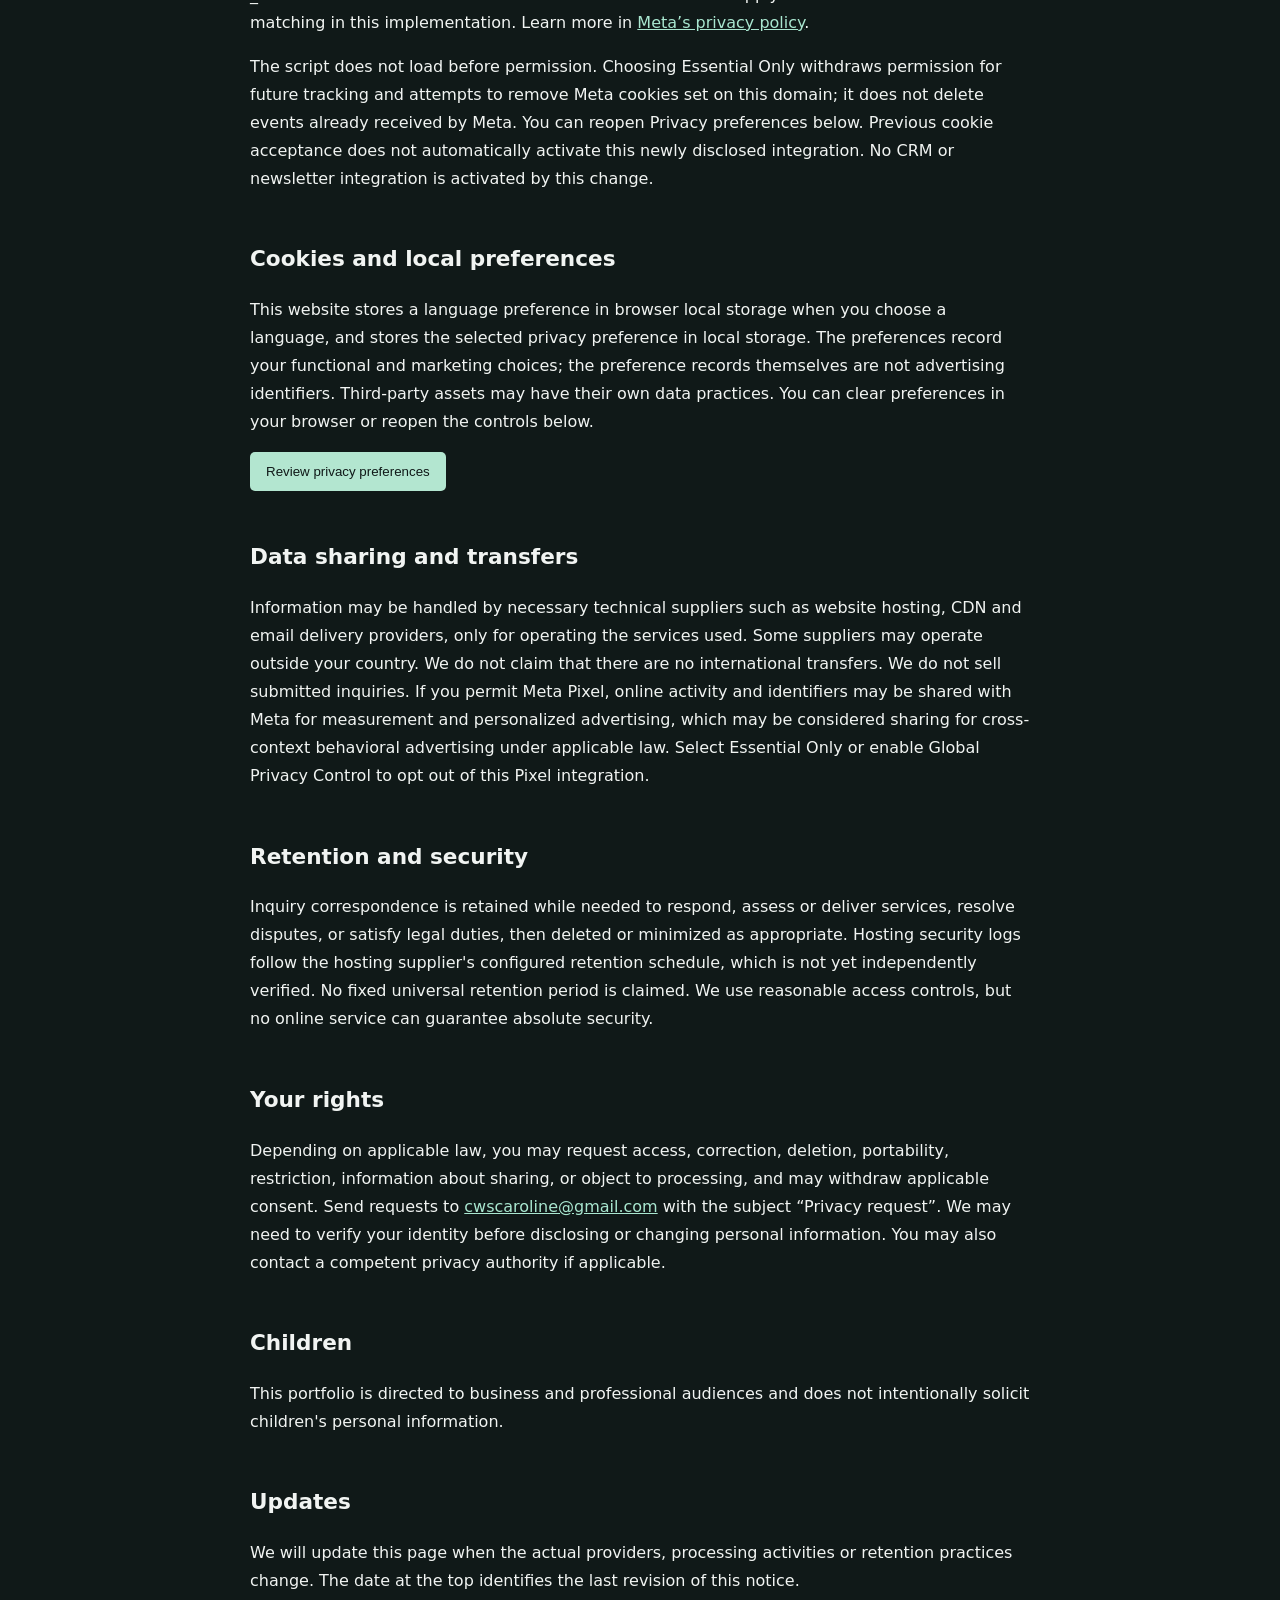
<file: privacy.html>
<!doctype html>
<html lang="en"><head><meta charset="utf-8"><meta name="viewport" content="width=device-width, initial-scale=1"><title>Privacy Policy | Caroline Wilhelm S.</title><meta name="description" content="Learn how Caroline Wilhelm S. handles information, cookies, and privacy requests on carolinew.net."><link rel="canonical" href="https://carolinew.net/privacy.html"><meta name="robots" content="index,follow"><style>body{margin:0;background:#101918;color:#f1f4f2;font:16px/1.75 system-ui,sans-serif}main{max-width:780px;margin:auto;padding:72px 22px}a{color:#a9e7d0}h1{font-size:clamp(2rem,5vw,3.5rem);line-height:1.1}h2{margin-top:2.2em;font-size:1.35rem}button{color:#101918;background:#b3e6d0;border:0;border-radius:5px;padding:12px 16px;cursor:pointer}:focus-visible{outline:3px solid #d5f7e9;outline-offset:3px}</style></head><body><main><p><a href="/">← Return to portfolio</a></p><h1>Privacy policy</h1><p><strong>Last updated:</strong> November 2, 2026.</p>
<h2>Who is responsible</h2><p>This portfolio and its MORA and VISTA demonstration websites are operated by Caroline Wilhelm S. These demonstrations are portfolio concepts, not property brokerage or patient-care services. For privacy inquiries or requests, email <a href="mailto:cwscaroline@gmail.com">cwscaroline@gmail.com</a>. This contact is the point of contact for this website; no additional business address is published here.</p>
<h2>Information we handle</h2><p>If you email us, we receive the information you choose to provide, such as your name, email address, project description and attachments. The site may also generate technical connection information (for example IP address, browser type, request time and error logs) through its hosting provider. The portfolio does not offer account registration or payment collection. Demonstration forms may prepare messages locally in your browser; a message is shared with an external service only when you choose to continue or send it. Form contents are not sent as Meta events by this implementation.</p>
<h2>Why and on what basis</h2><p>We use inquiries to answer messages, evaluate project requests, prepare proposals and maintain necessary correspondence. We use essential technical data for website delivery, security and troubleshooting. Depending on applicable law, processing may rely on your request before a contract, legitimate interests in secure operation, legal obligations, or consent where required. Meta Pixel is enabled only after you select Accept All Cookies in the updated privacy notice. Essential Only leaves marketing tracking off. A Global Privacy Control signal also keeps Meta Pixel off.</p>
<h2>Current external services</h2><p>The website code currently references Google Fonts (font delivery), jsDelivr (Bootstrap assets) and cdnjs/Cloudflare (Font Awesome assets). Requests for those resources can disclose technical connection data to the respective providers. The hosting and DNS providers must be confirmed against the live deployment; do not interpret their mention elsewhere as proof they are active. External project links and LinkedIn have their own privacy practices when you leave this website.</p>
<h2>Optional Meta Pixel</h2><p>With your permission, we use Meta Pixel (ID 1158717493164674) to send page-view events to Meta for advertising measurement and potential advertising audiences. Meta may receive the page URL, browser and device information, IP address and advertising or cookie identifiers, and may associate activity with its own services. Meta may set first-party cookies such as _fbp and _fbc. We do not enable automatic form or button events or supply contact details for advanced matching in this implementation. Learn more in <a href="https://www.facebook.com/privacy/policy/" target="_blank" rel="noopener noreferrer">Meta’s privacy policy</a>.</p><p>The script does not load before permission. Choosing Essential Only withdraws permission for future tracking and attempts to remove Meta cookies set on this domain; it does not delete events already received by Meta. You can reopen Privacy preferences below. Previous cookie acceptance does not automatically activate this newly disclosed integration. No CRM or newsletter integration is activated by this change.</p>
<h2>Cookies and local preferences</h2><p>This website stores a language preference in browser local storage when you choose a language, and stores the selected privacy preference in local storage. The preferences record your functional and marketing choices; the preference records themselves are not advertising identifiers. Third-party assets may have their own data practices. You can clear preferences in your browser or reopen the controls below.</p><p><button id="cws-privacy-settings" type="button">Review privacy preferences</button></p>
<h2>Data sharing and transfers</h2><p>Information may be handled by necessary technical suppliers such as website hosting, CDN and email delivery providers, only for operating the services used. Some suppliers may operate outside your country. We do not claim that there are no international transfers. We do not sell submitted inquiries. If you permit Meta Pixel, online activity and identifiers may be shared with Meta for measurement and personalized advertising, which may be considered sharing for cross-context behavioral advertising under applicable law. Select Essential Only or enable Global Privacy Control to opt out of this Pixel integration.</p>
<h2>Retention and security</h2><p>Inquiry correspondence is retained while needed to respond, assess or deliver services, resolve disputes, or satisfy legal duties, then deleted or minimized as appropriate. Hosting security logs follow the hosting supplier's configured retention schedule, which is not yet independently verified. No fixed universal retention period is claimed. We use reasonable access controls, but no online service can guarantee absolute security.</p>
<h2>Your rights</h2><p>Depending on applicable law, you may request access, correction, deletion, portability, restriction, information about sharing, or object to processing, and may withdraw applicable consent. Send requests to <a href="mailto:cwscaroline@gmail.com?subject=Privacy%20request">cwscaroline@gmail.com</a> with the subject “Privacy request”. We may need to verify your identity before disclosing or changing personal information. You may also contact a competent privacy authority if applicable.</p>
<h2>Children</h2><p>This portfolio is directed to business and professional audiences and does not intentionally solicit children's personal information.</p>
<h2>Updates</h2><p>We will update this page when the actual providers, processing activities or retention practices change. The date at the top identifies the last revision of this notice.</p></main><script src="/privacy.js?v=20261102-meta" defer></script></body></html>
</file>
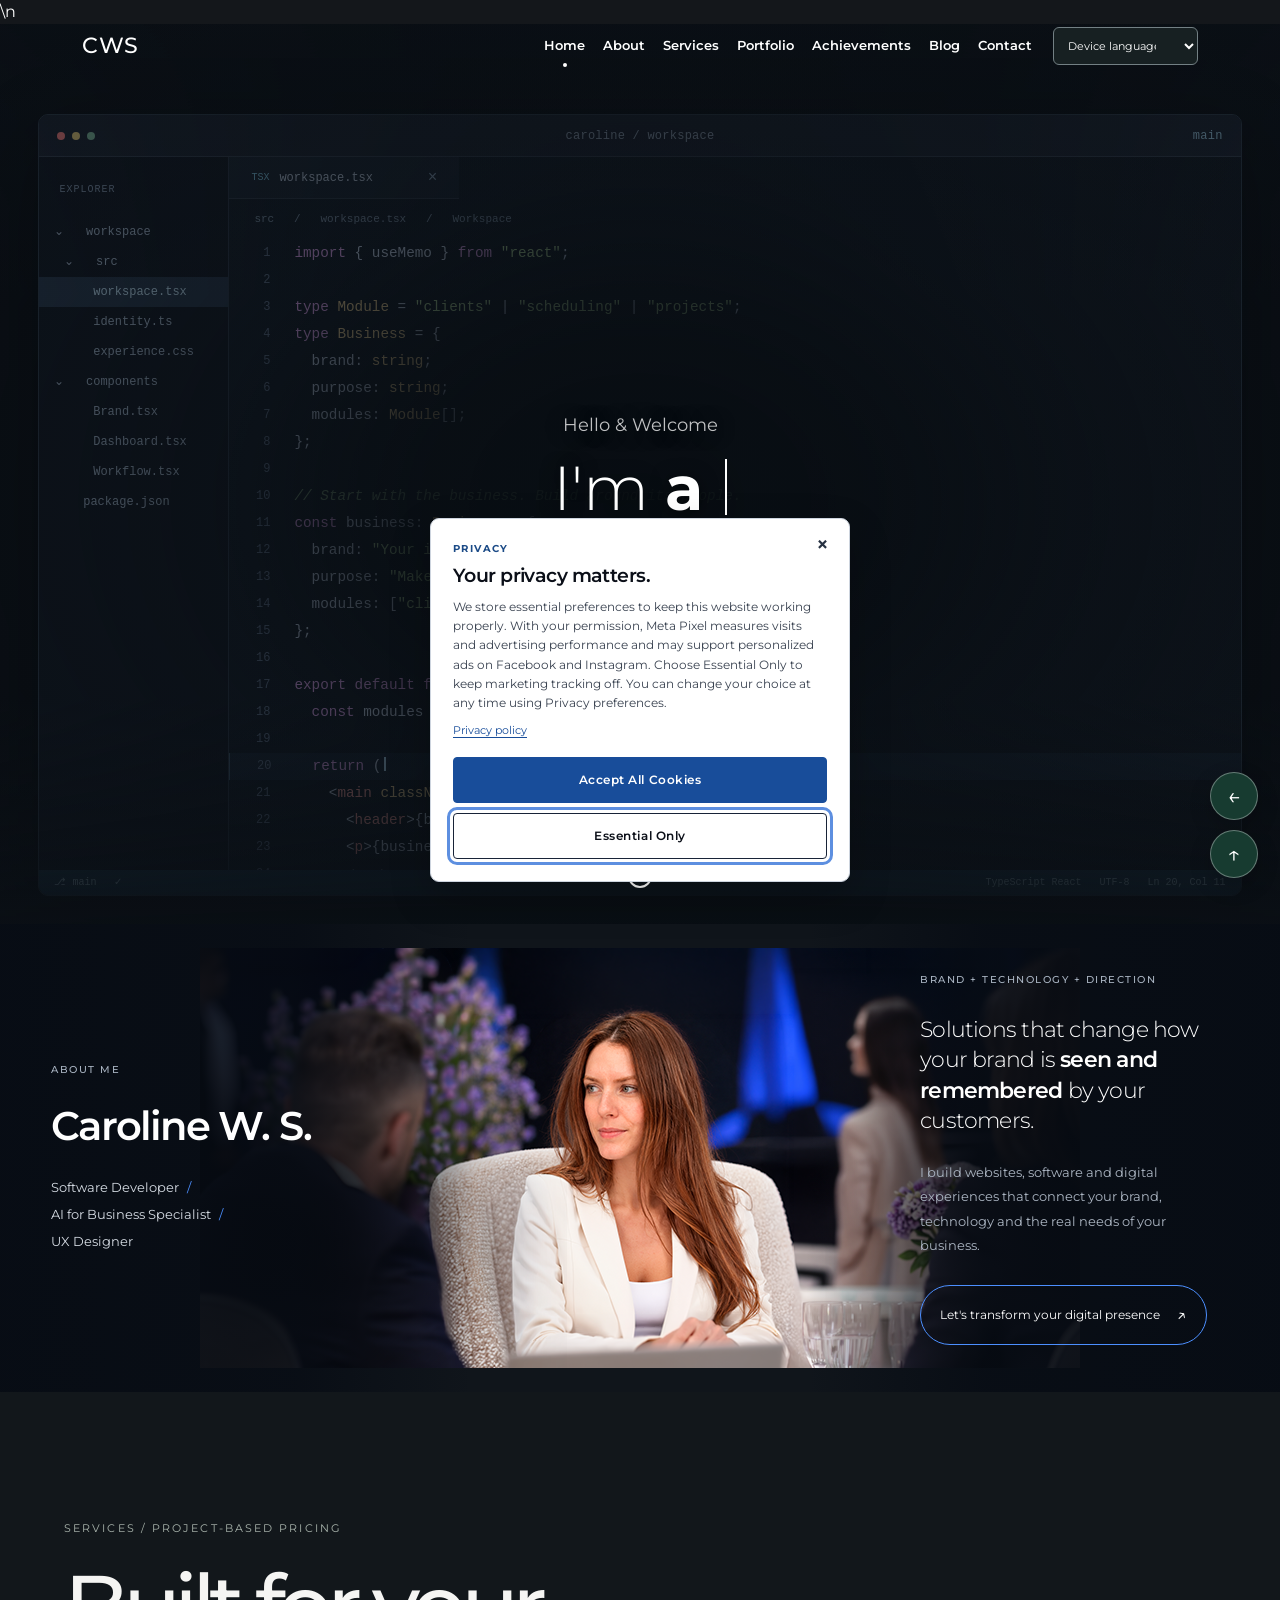
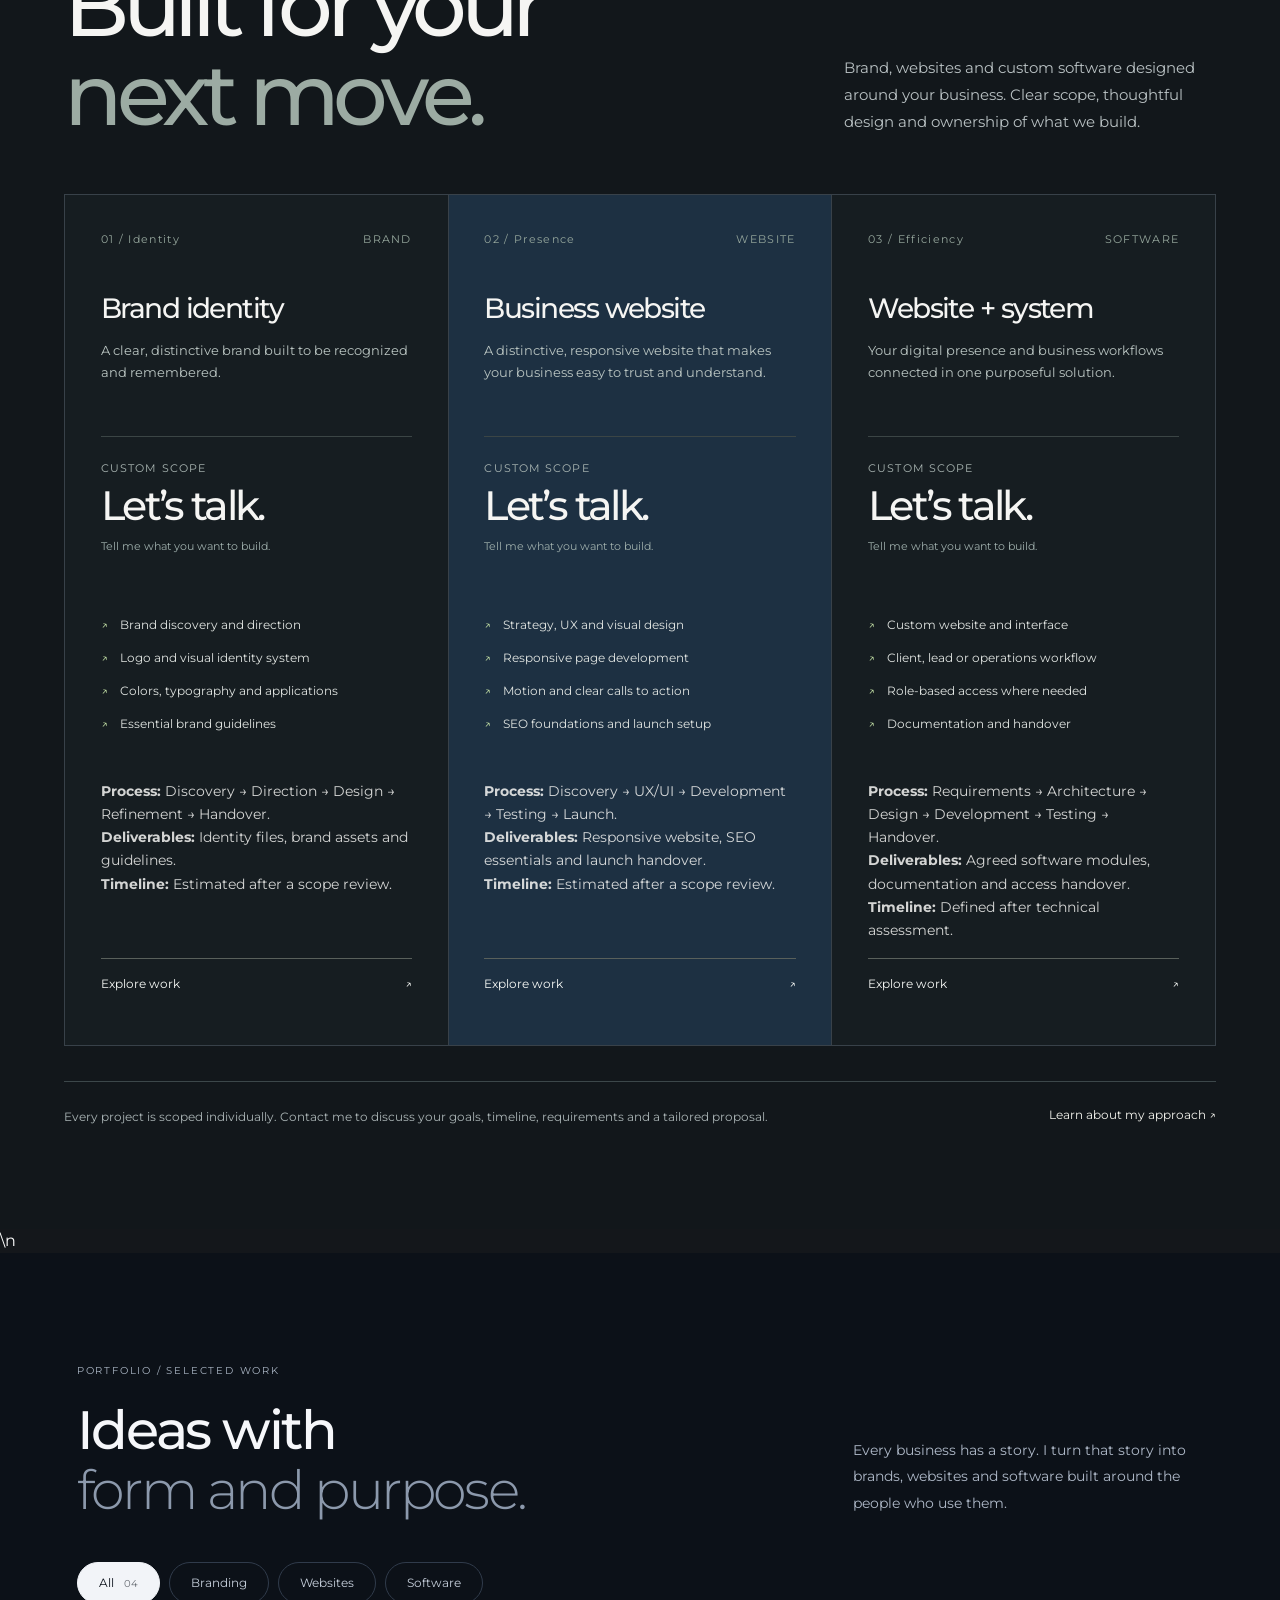
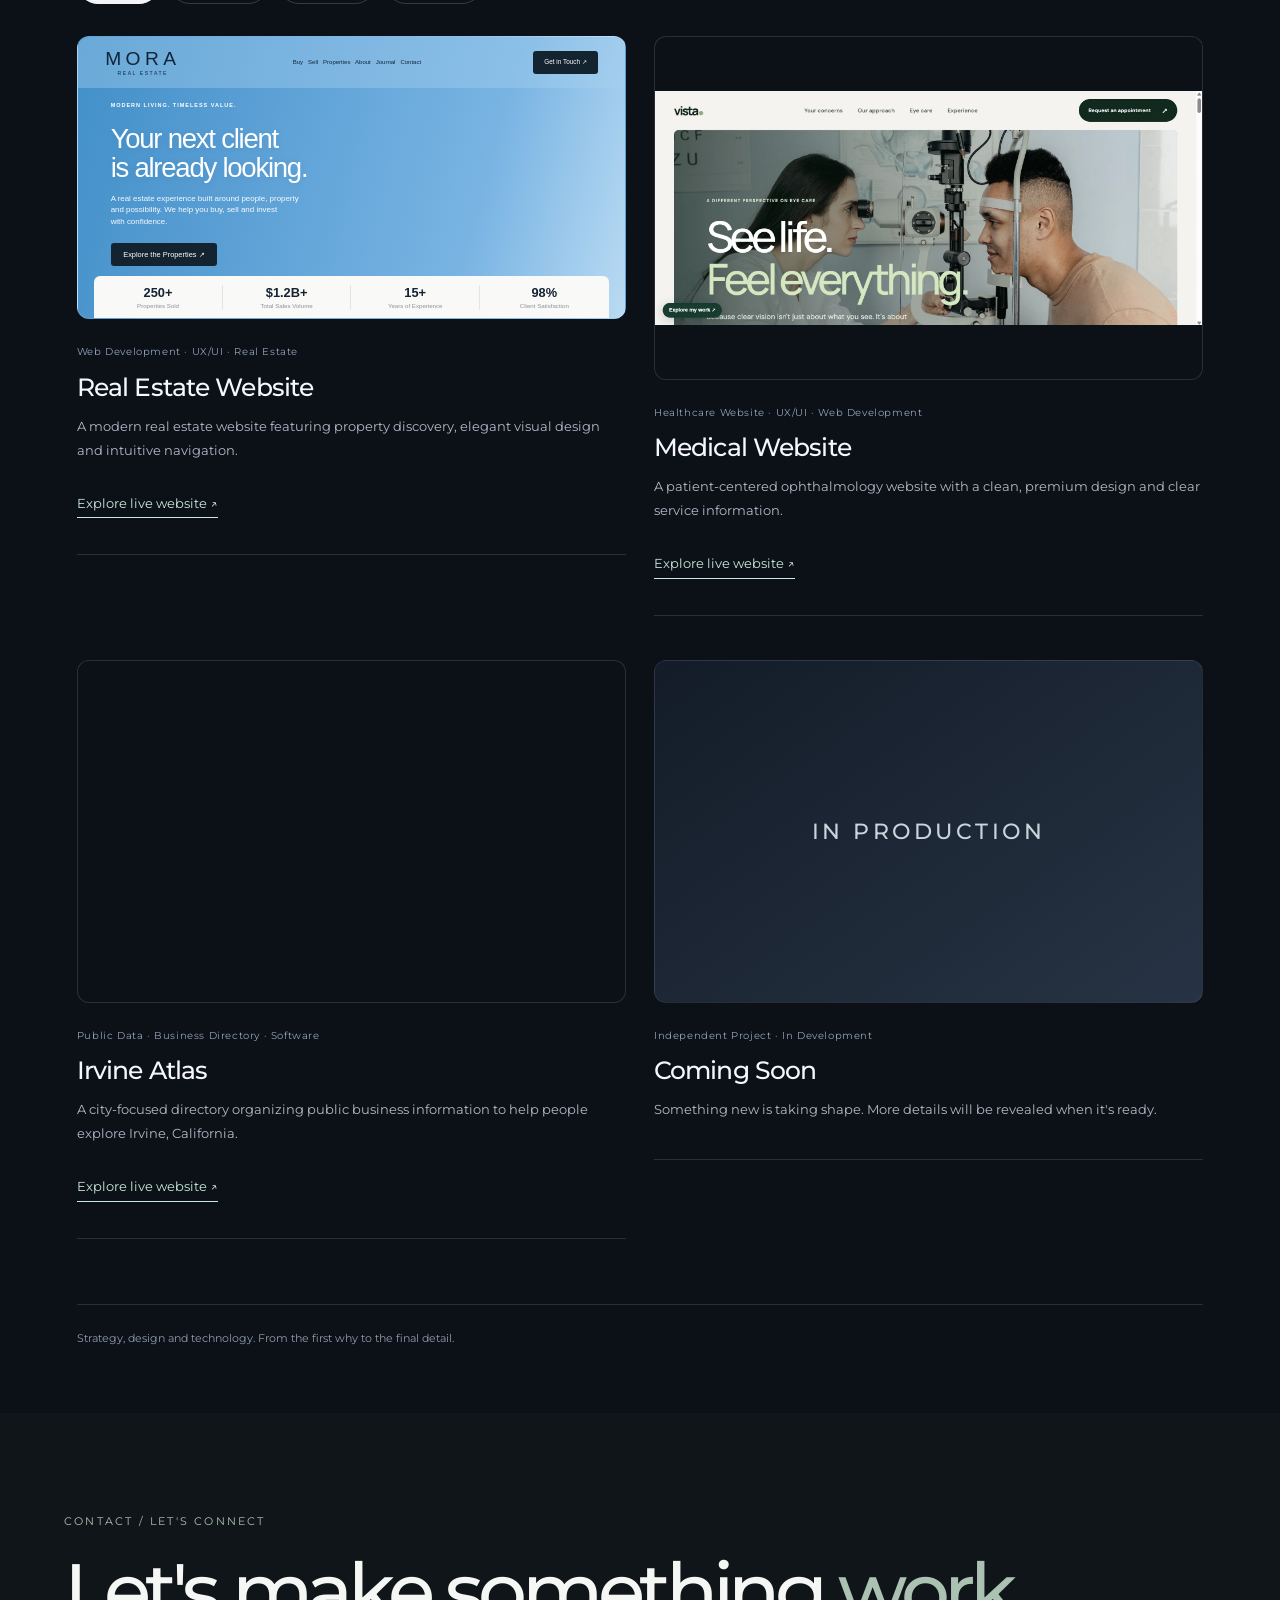
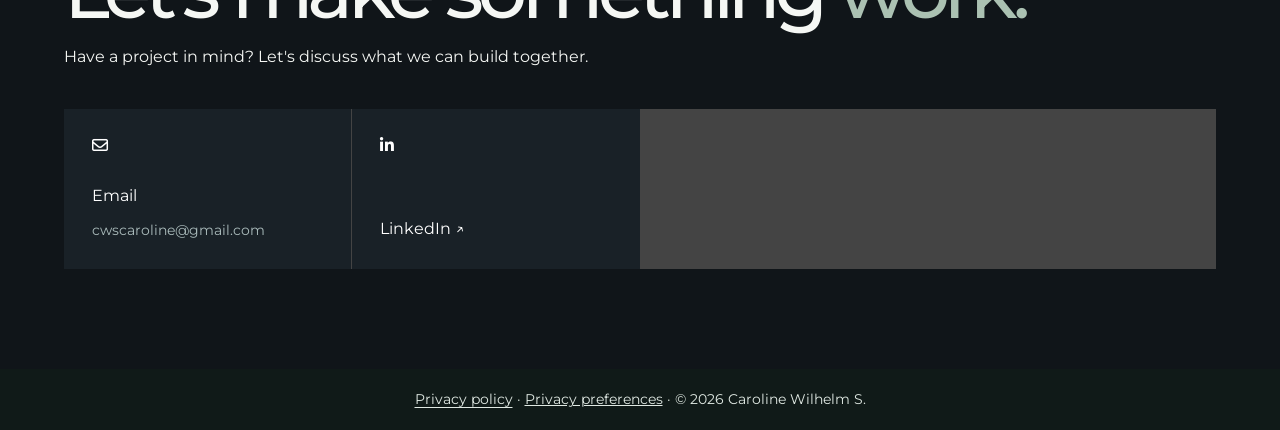
<file: services.html>
<!doctype html>
<html lang="en">
<head>
<meta charset="utf-8">
<meta name="viewport" content="width=device-width,initial-scale=1">
<meta name="robots" content="noindex,nofollow">
<meta http-equiv="refresh" content="0;url=./index.html">
<title>Services | Under redesign</title>
<link rel="canonical" href="./index.html">
<style>body{margin:0;min-height:100vh;display:grid;place-items:center;background:#f8f8f6;color:#111;font:16px system-ui,sans-serif}a{color:inherit}</style>
</head>
<body><main><p>This page is currently being redesigned.</p><p><a href="./index.html">Return to homepage</a></p></main></body>
</html>
</file>
<file: style.css>
/* ============ RESET / BASE ============ */
:root {
  --bg-dark: #14171b;
  --text-light: #ffffff;
  --text-muted: rgba(255, 255, 255, 0.75);
  --nav-height: 80px;
}

* { box-sizing: border-box; }

html { scroll-behavior: smooth; }

body {
  margin: 0;
  font-family: "Montserrat", sans-serif;
  color: var(--text-light);
  background: var(--bg-dark);
  overflow-x: hidden;
}

a { text-decoration: none; }
ul { margin: 0; padding: 0; list-style: none; }

/* ============ NAVBAR ============ */
.custom-nav {
  padding: 24px 0;
  background: transparent;
  transition: all 0.4s ease;
}

.custom-nav.sticky {
  /* classe adicionada via JS ao rolar a página */
}

.custom-nav.nav-scrolled {
  padding: 12px 0;
  background: rgba(20, 23, 27, 0.95);
  box-shadow: 0 2px 12px rgba(0, 0, 0, 0.4);
}

.logo {
  font-size: 22px;
  font-weight: 500;
  color: var(--text-light);
  letter-spacing: 0.5px;
}
.logo:hover { color: var(--text-light); }

.navbar-nav .nav-link {
  position: relative;
  padding: 6px 12px;
  margin: 0 4px;
  font-size: 13px;
  font-weight: 600;
  color: var(--text-light);
  transition: color 0.3s ease;
}

.navbar-nav .nav-link:hover { color: #cfd4da; }

/* pontinho abaixo do item ativo */
.navbar-nav .nav-item.active .nav-link::after {
  content: "";
  position: absolute;
  left: 50%;
  bottom: -6px;
  width: 4px;
  height: 4px;
  border-radius: 50%;
  background: var(--text-light);
  transform: translateX(-50%);
}

.navbar-toggler {
  border: 0;
  color: var(--text-light);
  font-size: 22px;
}
.navbar-toggler:focus { box-shadow: none; }

@media (max-width: 991.98px) {
  .navbar-collapse {
    margin-top: 12px;
    padding: 12px 0;
    background: rgba(20, 23, 27, 0.97);
    border-radius: 6px;
  }
  .navbar-nav .nav-item.active .nav-link::after { display: none; }
}

/* ============ HERO ============ */
.home {
  position: relative;
  min-height: 100vh;
  display: flex;
  align-items: center;
  justify-content: center;
  /* coloque sua imagem em img/home-bg.jpg; o gradiente é o fallback */
  background:
    linear-gradient(180deg, #1b1f24 0%, #0f1215 100%),
    url("img/home-bg.jpg") center / cover no-repeat;
  background-image: url("img/home-bg.jpg"), linear-gradient(180deg, #1b1f24 0%, #0f1215 100%);
  background-size: cover;
  background-position: center;
  background-attachment: fixed;
}

.home-overlay {
  position: absolute;
  inset: 0;
  background: rgba(10, 12, 14, 0.55);
}

.home .container { position: relative; z-index: 2; }

.home-content { padding-top: var(--nav-height); }

.home-subtitle {
  margin-bottom: 14px;
  font-size: 18px;
  font-weight: 400;
  color: var(--text-muted);
}

.home-title {
  margin: 0;
  font-size: clamp(34px, 6vw, 62px);
  font-weight: 300;
  line-height: 1.2;
}

.home-title strong { font-weight: 700; }

/* cursor piscando do efeito de digitação */
.cursor {
  display: inline-block;
  width: 2px;
  height: 0.9em;
  margin-left: 4px;
  vertical-align: -0.08em;
  background: var(--text-light);
  animation: blink 0.8s steps(1) infinite;
}

@keyframes blink { 50% { opacity: 0; } }

/* ============ REDES SOCIAIS ============ */
.social-list { margin: 34px 0 30px; }

.social-list a {
  display: inline-block;
  padding: 0 10px;
  font-size: 13px;
  color: var(--text-light);
  transition: transform 0.3s ease, color 0.3s ease;
}

.social-list a:hover {
  color: #cfd4da;
  transform: translateY(-3px);
}

/* ============ BOTÃO DOWNLOAD CV ============ */
.btn-cv {
  padding: 10px 28px;
  font-size: 13px;
  font-weight: 500;
  border-radius: 30px;
  border: 2px solid rgba(255, 255, 255, 0.85);
  background: transparent;
  color: var(--text-light);
  transition: all 0.3s ease;
}

.btn-cv:hover,
.btn-cv:focus-visible {
  background: var(--text-light);
  color: #14171b;
}

/* ============ SCROLL (MOUSE) ============ */
.scroll-down {
  position: absolute;
  left: 50%;
  bottom: 36px;
  z-index: 2;
  transform: translateX(-50%);
}

.mouse {
  display: block;
  width: 24px;
  height: 38px;
  border: 2px solid var(--text-light);
  border-radius: 14px;
  position: relative;
}

.wheel {
  position: absolute;
  left: 50%;
  top: 7px;
  width: 3px;
  height: 7px;
  margin-left: -1.5px;
  border-radius: 2px;
  background: var(--text-light);
  animation: wheel 1.6s ease-in-out infinite;
}

@keyframes wheel {
  0%   { opacity: 1; transform: translateY(0); }
  100% { opacity: 0; transform: translateY(14px); }
}

/* ============ SEÇÃO PLACEHOLDER ============ */
.placeholder-section {
  padding: 120px 0;
  background: #1b1f24;
}

/* ============ ACESSIBILIDADE ============ */
a:focus-visible,
button:focus-visible {
  outline: 2px solid #fff;
  outline-offset: 3px;
}

@media (prefers-reduced-motion: reduce) {
  html { scroll-behavior: auto; }
  .cursor, .wheel { animation: none; }
}


/* ============ SOBRE MIM: IDENTIDADE / RETRATO / OFERTA ============ */
.about-showcase {
  position: relative;
  isolation: isolate;
  display: grid;
  min-height: clamp(440px, 52svh, 560px);
  background: #10151b;
  scroll-margin-top: 80px;
}
.about-layout {
  width: 92%;
  margin: 0 auto;
  display: grid;
  grid-template-columns: minmax(0, 1fr) minmax(0, 1.65fr) minmax(0, 1fr);
  align-items: center;
  gap: clamp(20px, 2vw, 40px);
}
.about-identity { grid-column: 1; grid-row: 1; }
.about-offer { grid-column: 3; grid-row: 1; }
.about-identity, .about-offer { position: relative; z-index: 2; padding: 28px 0; }
.about-showcase::after {
  content: "";
  position: absolute;
  inset: 0;
  z-index: -1;
  pointer-events: none;
  background: linear-gradient(90deg, rgba(7,12,20,.94) 0%, rgba(7,12,20,.8) 23%, rgba(7,12,20,0) 37%, rgba(7,12,20,0) 63%, rgba(7,12,20,.85) 77%, rgba(7,12,20,.96) 100%);
}
.about-identity, .about-offer { min-width: 0; }
.about-eyebrow {
  margin: 0 0 25px;
  color: #a9b4c2;
  font-size: 10px;
  font-weight: 500;
  letter-spacing: .15em;
  line-height: 1.8;
  text-transform: uppercase;
}
.about-identity h2 {
  margin: 0 0 24px;
  font-size: clamp(28px, 3.1vw, 48px);
  font-weight: 600;
  letter-spacing: -.045em;
  line-height: 1.15;
}
.about-roles {
  margin: 0;
  color: #d6dce4;
  font-size: clamp(12px, 1.05vw, 16px);
  line-height: 2;
  font-weight: 400;
}
.about-roles span { color: #4c8fff; margin-left: 5px; }
.about-portrait {
  position: absolute;
  inset: 0;
  z-index: -2;
  margin: 0;
  overflow: hidden;
}
.about-portrait img {
  display: block;
  position: absolute;
  left: 50%;
  top: 50%;
  transform: translate(-50%, -50%);
  width: min(880px, 100%);
  height: auto;
  max-height: 100%;
  object-fit: contain;
}
.about-offer h3 {
  font-size: clamp(22px, 1.75vw, 28px);
  line-height: 1.36;
  letter-spacing: -.035em;
  font-weight: 300;
  margin: 0 0 25px;
  text-wrap: pretty;
}
.about-offer h3 strong { font-weight: 600; }
.about-description {
  color: #acb6c3;
  font-size: 13px;
  line-height: 1.85;
  margin: 0 0 28px;
}
.about-cta {
  display: inline-flex;
  gap: 16px;
  align-items: center;
  justify-content: space-between;
  padding: 15px 19px;
  border: 1px solid #4c8fff;
  border-radius: 30px;
  color: #fff;
  font-size: 12px;
  line-height: 1.6;
  transition: background-color .2s ease, border-color .2s ease;
}
.about-cta:hover { color: #fff; background: #19365c; border-color: #89b6ff; }
.about-cta span { flex: 0 0 auto; font-size: 18px; }
@media (max-width: 1099.98px) {
  .about-showcase { min-height: 0; padding-top: 47.7273%; }
  .about-portrait { bottom: auto; height: auto; aspect-ratio: 880 / 420; }
  .about-showcase::after {
    background: linear-gradient(180deg, transparent 0%, transparent calc(47.7273vw - 75px), #10151b 47.7273vw);
  }
  .about-layout {
    width: min(900px, 88%);
    grid-template-columns: minmax(0, 1fr) minmax(0, 1.3fr);
    align-items: start;
    gap: 36px;
    padding: 30px 0 64px;
  }
  .about-identity { grid-column: 1; grid-row: 1; }
  .about-offer { grid-column: 2; grid-row: 1; }
  .about-identity, .about-offer { padding: 0; }
  .about-identity h2 { font-size: 32px; }
  .about-roles { font-size: 14px; }
  .about-offer h3 { font-size: 27px; }
}
@media (max-width: 599.98px) {
  .about-layout { grid-template-columns: 1fr; gap: 36px; }
  .about-offer { grid-column: 1; grid-row: 2; }
  .about-offer h3 { font-size: 28px; }
  .about-description { font-size: 14px; }
  .about-cta { max-width: 100%; }
}
@media (prefers-reduced-motion: reduce) { .about-cta { transition: none; } }

.cws-contact{background:#101519;color:#f5f7f4;padding:100px 5vw}.cws-contact-wrap{max-width:1200px;margin:auto}.cws-contact h2{font-size:clamp(40px,6vw,84px);letter-spacing:-.07em;font-weight:500}.cws-contact h2 em{color:#abc1b2;font-style:normal}.cws-contact-kicker{color:#abc1b2;font-size:11px;letter-spacing:.2em}.cws-contact-grid{display:grid;grid-template-columns:repeat(4,1fr);gap:1px;background:#444;margin-top:40px}.cws-contact-grid>*{padding:28px;background:#192127;color:white;display:flex;flex-direction:column;justify-content:space-between;min-height:160px}.cws-contact-grid small{display:block;color:#abb;margin-top:12px}.cws-contact-grid a:hover{background:#294032}@media(max-width:800px){.cws-contact-grid{grid-template-columns:repeat(2,1fr)}}@media(max-width:500px){.cws-contact-grid{grid-template-columns:1fr}}
</file>
<file: portfolio.css>
/* Portfolio: styles scoped to the new section. */
.work-section{background:#0c1118;padding:110px 0 64px;scroll-margin-top:75px;color:#f6f7fa}
.work-container{width:min(1160px,88%);margin:auto}
.work-header{display:flex;align-items:flex-end;justify-content:space-between;gap:40px;margin-bottom:42px}
.work-eyebrow{font-size:10px;letter-spacing:.18em;text-transform:uppercase;color:#a9b4c2;margin:0 0 22px}
.work-header h2{font-size:clamp(32px,4.2vw,58px);font-weight:500;line-height:1.12;letter-spacing:-.045em;margin:0}
.work-header h2 span{color:#8c99ac;font-weight:300}
.work-intro{max-width:350px;color:#aeb8c7;font-size:14px;line-height:1.9;margin:0 0 4px}
.work-filters{display:flex;flex-wrap:wrap;gap:9px;margin-bottom:32px}
.work-filters button{border:1px solid #303b4b;background:transparent;color:#c6cfdb;border-radius:30px;padding:11px 21px;font:inherit;font-size:12px;cursor:pointer;transition:background .2s,color .2s}
.work-filters button[aria-pressed="true"]{background:#f2f4f8;color:#111720;border-color:#f2f4f8}
.work-filters button span{font-size:10px;opacity:.6;margin-left:7px}
.work-filters button:hover{border-color:#8b9ab0}
.work-grid{display:grid;grid-template-columns:repeat(2,minmax(0,1fr));gap:44px 28px;align-items:start}
.work-card{min-width:0;border-bottom:1px solid #26303d;padding-bottom:10px}
.work-card[hidden]{display:none}
.work-cover{position:relative;isolation:isolate;aspect-ratio:16/10;display:flex;align-items:center;justify-content:center;padding:32px;overflow:hidden;border:1px solid #ffffff12}
.work-cover::before{content:"";position:absolute;inset:0;z-index:-1;transition:transform .6s ease}
.work-card:hover .work-cover::before{transform:scale(1.04)}
.work-cover-index,.work-cover-note{position:absolute;left:28px;right:28px;font-size:9px;letter-spacing:.15em;line-height:1.7}
.work-cover-index{top:23px;opacity:.7}.work-cover-note{bottom:22px;letter-spacing:.03em;opacity:.8;font-size:11px}
.work-brand{display:flex;flex-direction:column;align-items:center;gap:16px;text-align:center}
.work-brand small{font-size:8px;letter-spacing:.19em;line-height:1.8}
.work-cover-asi{background:#10203b;color:#e2c897}.work-cover-asi::before{background:linear-gradient(135deg,#203554,#081222)}
.work-asi-name{font-family:Georgia,serif;font-size:clamp(32px,4vw,56px);letter-spacing:.04em}.work-asi-name em{font-style:normal;font-weight:400}
.work-cover-auto{background:#171b21;color:#f7f8fa}.work-cover-auto::before{background:linear-gradient(150deg,transparent 48%,#ffffff08 48%,#ffffff08 49%,transparent 49%),linear-gradient(135deg,#232c38,#0d1116)}
.work-auto-name{font-size:clamp(20px,2.8vw,37px);font-style:italic;font-weight:700;letter-spacing:-.06em;white-space:nowrap}.work-auto-name span{color:#a7b9cc}
.work-cover-zac{background:#003d83;color:#fff}.work-cover-zac::before{background:radial-gradient(ellipse at 100% 0%,#4086c5 0%,transparent 60%),linear-gradient(125deg,#053367,#075aa4)}
.work-zac-name{font-size:clamp(48px,6vw,78px);font-weight:600;letter-spacing:.1em;line-height:1}.work-zac-name span{display:block;font-size:10px;letter-spacing:.45em;margin:15px 0 0 7px}
.work-cover-smezi{background:#161737;color:#f5f5ff}.work-cover-smezi::before{background:radial-gradient(ellipse at 80% 120%,#4c55b9 0%,transparent 65%),radial-gradient(ellipse at 0% 0%,#124c67 0%,transparent 65%),#141629}
.work-smezi-name{font-size:clamp(44px,5vw,72px);font-weight:600;letter-spacing:-.07em;line-height:1}.work-smezi-name span{color:#94b7ff}
.work-card-body{padding:24px 0 8px}.work-category{color:#91a1b8!important;font-size:10px!important;letter-spacing:.06em;margin-bottom:10px!important}
.work-card h3{font-size:25px;font-weight:500;letter-spacing:-.035em;margin:0 0 12px}
.work-card-body>p{color:#b0bac8;font-size:13px;line-height:1.85;margin:0 0 20px}
.work-card summary{display:flex;justify-content:space-between;align-items:center;gap:15px;cursor:pointer;list-style:none;color:#edf1f7;font-size:12px;padding:9px 0 15px}
.work-card summary::-webkit-details-marker{display:none}.work-card summary span{font-size:22px;transition:transform .2s}.work-card details[open] summary span{transform:rotate(90deg)}
.work-card summary:focus-visible{outline:2px solid #91b8ff;outline-offset:4px}
.work-detail{padding:22px 22px 10px;background:#141c28;margin-bottom:18px;border-top:1px solid #344256}
.work-detail h4{font-size:12px;font-weight:600;margin:0 0 10px;color:#e8edf5}.work-detail p,.work-detail li{font-size:12px;line-height:1.9;color:#b5c1d2}
.work-detail p{margin:0 0 22px}.work-detail ul{padding-left:17px;list-style:disc;margin:0 0 24px}.work-detail a{color:#a9c8ff;display:inline-block;font-size:12px;padding:0 0 14px}.work-stage{color:#96aac7!important;font-size:11px!important}
.work-endnote{border-top:1px solid #26303d;margin:65px 0 0;padding-top:24px;color:#8e9bae;font-size:11px;line-height:1.8}
.work-sr-only{position:absolute;width:1px;height:1px;padding:0;margin:-1px;overflow:hidden;clip:rect(0,0,0,0);white-space:nowrap;border:0}
@media(max-width:767px){.work-section{padding-top:72px}.work-header{display:block}.work-intro{margin-top:24px;max-width:100%}.work-grid{grid-template-columns:1fr;gap:30px}.work-cover{padding:25px}.work-header h2{font-size:40px}.work-filters button{padding:10px 15px}.work-cover-index,.work-cover-note{left:22px;right:22px}.work-asi-name{font-size:42px}.work-auto-name{font-size:31px}.work-zac-name{font-size:65px}.work-smezi-name{font-size:60px}}
@media(prefers-reduced-motion:reduce){.work-section *{transition:none!important}}

/* Clickable portfolio previews */
#portfolio .portfolio-cover-link{display:flex;color:#fff;text-decoration:none;cursor:pointer;transition:filter .22s ease}
#portfolio .portfolio-cover-link:hover,#portfolio .portfolio-cover-link:focus-visible{filter:brightness(1.12);color:#fff}
#portfolio .portfolio-cover-title{font-size:clamp(25px,3.5vw,45px);font-weight:600;text-align:center;letter-spacing:-.05em;line-height:1.1;text-shadow:0 2px 18px #0008}
#portfolio .portfolio-project-link{display:inline-flex;color:#c8e9db;font-size:13px;text-decoration:none;margin:12px 0 18px;border-bottom:1px solid currentColor;padding-bottom:4px}
#portfolio .portfolio-project-link:hover{color:#fff}

/* Full-homepage portfolio thumbnails, without cropping navigation or hero text */
#portfolio .portfolio-cover-link{background:#101820!important;padding:0!important;aspect-ratio:16/10;display:block;overflow:hidden;isolation:isolate}
#portfolio .portfolio-cover-link::before{content:"";position:absolute;inset:0;background-image:var(--preview-image);background-position:center top;background-size:contain;background-repeat:no-repeat;z-index:0;transform:none}
#portfolio .work-card:hover .portfolio-cover-link::before{transform:scale(1.015)}
#portfolio .portfolio-cover-link .work-cover-index,#portfolio .portfolio-cover-link .work-cover-note{z-index:2;color:#fff;text-shadow:0 1px 7px #000}
#portfolio .portfolio-cover-link .work-cover-index{background:#111b27ba;border-radius:30px;padding:5px 10px;left:15px;right:auto;top:13px}
#portfolio .portfolio-cover-link .work-cover-note{background:#111b27cc;border-radius:30px;padding:6px 12px;left:auto;right:14px;bottom:14px}
@media(max-width:650px){#portfolio .portfolio-cover-link{aspect-ratio:16/10}}

/* Portfolio previews: pure screenshots, no overlay labels */
#portfolio .portfolio-cover-link{display:block!important;position:relative!important;background:#121b23!important;aspect-ratio:16/10!important;padding:0!important;overflow:hidden}
#portfolio .portfolio-cover-link::before{content:"";position:absolute;inset:0;z-index:1;background-image:var(--preview-image);background-size:contain;background-position:center center;background-repeat:no-repeat;transform:none!important;transition:transform .3s ease}
#portfolio .portfolio-cover-link:not(.portfolio-cover-photo)::before{background-image:none}
#portfolio .portfolio-cover-link .work-cover-index,#portfolio .portfolio-cover-link .work-cover-note,#portfolio .portfolio-cover-link .portfolio-cover-title{display:none!important}
#portfolio .portfolio-cover-link:hover::before{transform:scale(1.01)!important}

/* Portfolio image restoration — actual IMG, no overlay */
#portfolio .portfolio-preview-card{display:block!important;position:relative!important;aspect-ratio:16/10!important;background:#14202c!important;padding:0!important;overflow:hidden;border-radius:12px;border:1px solid #ffffff20;text-decoration:none}
#portfolio .portfolio-preview-card::before{display:none!important;content:none!important}
#portfolio .portfolio-preview-card img{display:block!important;position:relative!important;z-index:1;width:100%!important;height:100%!important;object-fit:contain!important;object-position:center center;background:#111922;opacity:1!important;visibility:visible!important;transform:none!important}
#portfolio .portfolio-preview-card:hover img{transform:scale(1.012)!important;transition:transform .3s ease}

/* Preserve complete screenshots at their natural proportions. */
#portfolio .portfolio-preview-card{aspect-ratio:auto!important;min-height:0!important;height:auto!important;line-height:0}
#portfolio .portfolio-preview-card img{width:100%!important;height:auto!important;max-height:none!important;aspect-ratio:auto!important;object-fit:initial!important;object-position:initial!important;display:block!important}
#portfolio .portfolio-preview-card:hover img{transform:none!important}

#portfolio .portfolio-coming-soon{position:relative;cursor:default;pointer-events:none}
#portfolio .portfolio-coming-soon img{opacity:.38!important;filter:grayscale(.5)}
#portfolio .portfolio-coming-label{position:absolute;inset:0;display:flex;align-items:center;justify-content:center;z-index:3;color:#fff;font-size:clamp(19px,2.3vw,29px);font-weight:600;letter-spacing:.04em;background:#0a101b55}
#portfolio .portfolio-disabled{color:#aeb8c7!important;border-bottom:0!important;cursor:default}

/* Keep VISTA aligned with the other project cards. No crop, no magnification. */
#portfolio .work-card:has(a[href="https://healthcare.carolinew.net/"]) .portfolio-preview-card{
  aspect-ratio:16/10!important;
  height:auto!important;
  background:#0c1118!important;
  display:flex!important;
  align-items:center!important;
  justify-content:center!important;
}
#portfolio .work-card:has(a[href="https://healthcare.carolinew.net/"]) .portfolio-preview-card img{
  display:block!important;
  width:100%!important;
  height:100%!important;
  aspect-ratio:auto!important;
  object-fit:contain!important;
  object-position:center center!important;
  background:#0c1118!important;
  max-height:none!important;
  transform:none!important;
}
#portfolio .work-card:has(a[href="https://healthcare.carolinew.net/"]) .portfolio-preview-card:hover img{
  transform:none!important;
}

/* Portfolio covers: aligned frames, uncropped screenshots (2026-10-30). */
#portfolio .work-grid .portfolio-preview-card{
  display:block!important;
  position:relative!important;
  width:100%!important;
  height:auto!important;
  min-height:0!important;
  aspect-ratio:16 / 10!important;
  padding:0!important;
  overflow:hidden!important;
  background:#0c1118!important;
}
#portfolio .work-grid .portfolio-preview-card img{
  position:absolute!important;
  inset:0!important;
  width:100%!important;
  height:100%!important;
  max-height:100%!important;
  aspect-ratio:auto!important;
  object-fit:contain!important;
  object-position:center!important;
  background:transparent!important;
  transform:none!important;
}
/* The new wide VISTA screenshot stays fully visible; its backdrop fills the spare space. */
#portfolio .work-grid .work-card:has(a[href="https://healthcare.carolinew.net/"]) .portfolio-preview-card::after{
  content:"";
  position:absolute;
  z-index:0;
  inset:-14px;
  background:url("vista-cover.webp") center / cover no-repeat;
  filter:blur(18px) brightness(.46);
  pointer-events:none;
}
#portfolio .work-grid .work-card:has(a[href="https://healthcare.carolinew.net/"]) .portfolio-preview-card img{
  z-index:1!important;
}
#portfolio .work-grid .portfolio-preview-card:hover img{transform:none!important}

/* MORA reference-matched cover: editable, responsive HTML instead of a screenshot with baked-in controls. */
#portfolio .work-grid a.mora-album-preview{
  display:block!important;position:relative!important;isolation:isolate;
  width:100%!important;aspect-ratio:1.94!important;height:auto!important;
  background:linear-gradient(112deg,#3d8bc9,#85bce5 72%,#b8d7f1)!important;
  border-radius:12px!important;overflow:hidden!important;line-height:1.4!important;
  color:#fff!important;font-family:Arial,Helvetica,sans-serif!important;
}
#portfolio a.mora-album-preview::before,#portfolio a.mora-album-preview::after{display:none!important}
#portfolio .mora-album-preview-photo{position:absolute;inset:27% 0 0;z-index:0;background:url("https://realestate.carolinew.net/assets/casa-horizonte.webp") center 52% / cover no-repeat;mask-image:linear-gradient(to bottom,transparent,#000 24%);-webkit-mask-image:linear-gradient(to bottom,transparent,#000 24%)}
#portfolio .mora-album-preview-nav{position:absolute;z-index:2;inset:0 0 auto;height:18%;display:flex;align-items:center;justify-content:space-between;padding:1.5% 5%;color:#112538;background:#a6d0ee66;font-size:clamp(5px,.47vw,9px)}
#portfolio .mora-album-preview-logo{font-size:clamp(13px,1.5vw,26px);font-weight:400;letter-spacing:.23em;line-height:1}
#portfolio .mora-album-preview-logo small{display:block;font-size:clamp(3px,.4vw,6px);text-align:center;letter-spacing:.3em;margin-top:3px}
#portfolio .mora-album-preview-top-button,#portfolio .mora-album-preview-button{background:#142330;border-radius:3px;color:#fff}
#portfolio .mora-album-preview-top-button{padding:1.4% 2.2%;font-size:clamp(5px,.5vw,10px)}
#portfolio .mora-album-preview-body{position:absolute;z-index:2;left:6%;top:22%;display:flex;flex-direction:column;align-items:start;gap:2%;width:55%}
#portfolio .mora-album-preview-kicker{font-size:clamp(5px,.43vw,9px);letter-spacing:.18em;font-weight:600;margin-bottom:2%}
#portfolio .mora-album-preview-title{font-size:clamp(20px,2.55vw,49px);line-height:1.05;letter-spacing:-.045em;font-weight:400;margin-bottom:2%;text-shadow:0 1px 8px #19426b15}
#portfolio .mora-album-preview-description{font-size:clamp(5px,.62vw,11px);line-height:1.5;color:#f7fbff;margin-bottom:4%}
#portfolio .mora-album-preview-button{font-size:clamp(6px,.58vw,10px);padding:2.5% 5%}
#portfolio .mora-album-preview-stats{position:absolute;z-index:2;left:3%;right:3%;bottom:0;height:15%;display:grid;grid-template-columns:repeat(4,1fr);align-items:center;background:#f9f9f7;color:#142233;border-radius:6px 6px 0 0}
#portfolio .mora-album-preview-stats>span{display:flex;flex-direction:column;align-items:center;text-align:center;line-height:1.3;border-right:1px solid #e4e5e6}
#portfolio .mora-album-preview-stats>span:last-child{border-right:0}
#portfolio .mora-album-preview-stats b{font-size:clamp(9px,1vw,19px);font-weight:600}
#portfolio .mora-album-preview-stats small{font-size:clamp(4px,.48vw,9px);color:#8d9399}
@media(max-width:700px){
 #portfolio .mora-album-preview-nav-items{display:none}
 #portfolio .mora-album-preview-title{font-size:clamp(19px,5vw,35px)}
 #portfolio .mora-album-preview-description{font-size:clamp(5px,1.1vw,9px)}
 #portfolio .mora-album-preview-kicker{font-size:clamp(5px,1vw,8px)}
 #portfolio .mora-album-preview-stats b{font-size:clamp(10px,2vw,15px)}
 #portfolio .mora-album-preview-stats small{font-size:clamp(4px,.9vw,7px)}
}


/* Composition lock: MORA cover text occupies an unbroken sky zone. */
#portfolio .work-grid a.mora-album-preview{background:linear-gradient(105deg,#428fc9 0%,#79b4e3 72%,#badbf3)!important}
#portfolio .mora-album-preview-photo{
  inset:auto 0 0 auto!important;width:81%!important;height:73%!important;
  background-position:57% center!important;background-size:cover!important;
  -webkit-mask-image:linear-gradient(to right,transparent 0%,transparent 22%,#000 56%),linear-gradient(to bottom,transparent 0%,#000 19%)!important;
  mask-image:linear-gradient(to right,transparent 0%,transparent 22%,#000 56%),linear-gradient(to bottom,transparent 0%,#000 19%)!important;
  -webkit-mask-composite:source-in!important;mask-composite:intersect!important;
}
#portfolio .mora-album-preview-body{left:6%!important;top:23%!important;width:46%!important;gap:0!important}
#portfolio .mora-album-preview-title{font-size:clamp(18px,2.15vw,40px)!important;max-width:100%!important;margin:4% 0!important}
#portfolio .mora-album-preview-description{margin-bottom:6%!important}
@media(max-width:700px){
 #portfolio .mora-album-preview-photo{height:62%!important;width:100%!important;-webkit-mask-image:linear-gradient(to bottom,transparent 0%,#000 22%)!important;mask-image:linear-gradient(to bottom,transparent 0%,#000 22%)!important}
 #portfolio .mora-album-preview-body{width:61%!important;top:20%!important}
 #portfolio .mora-album-preview-title{font-size:clamp(16px,4vw,25px)!important}
}
</file>
<file: services-home.css>
/* CWS | Services & Pricing — editorial dark section, scoped */
.cws-pricing{background:#12171b;color:#f5f5f3;padding:clamp(76px,10vw,144px) max(5vw,24px) clamp(70px,8vw,120px);scroll-margin-top:80px}
.cws-pricing *{box-sizing:border-box}
.cws-pricing .cws-pricing-inner{max-width:1240px;margin:0 auto}
.cws-pricing .cws-pricing-overline{font-size:11px;letter-spacing:.19em;text-transform:uppercase;color:#aab5ad;margin:0 0 24px}
.cws-pricing .cws-pricing-head{display:grid;grid-template-columns:minmax(0,1.5fr) minmax(260px,.75fr);gap:36px;align-items:end;margin-bottom:55px}
.cws-pricing h2{font-family:Montserrat,sans-serif;font-size:clamp(43px,6.7vw,94px);line-height:1.04;letter-spacing:-.075em;font-weight:500;margin:0}
.cws-pricing h2 span{color:#9caba3}
.cws-pricing .cws-pricing-lead{font-size:15px;line-height:1.8;color:#b9c1c3;margin:0 0 4px;max-width:355px}
.cws-pricing .cws-pricing-grid{display:grid;grid-template-columns:repeat(3,minmax(0,1fr));gap:1px;background:#384149;border:1px solid #384149}
.cws-pricing .cws-plan{background:#161d21;padding:clamp(24px,2.8vw,40px);display:flex;flex-direction:column;min-width:0;transition:background .3s ease}
.cws-pricing .cws-plan:hover{background:#202a2e}
.cws-pricing .cws-plan-num{font-size:11px;letter-spacing:.12em;color:#95a69c;display:flex;justify-content:space-between;gap:8px;margin:0 0 45px}
.cws-pricing .cws-plan-featured{background:#1d3042}
.cws-pricing .cws-plan-featured:hover{background:#27425b}
.cws-pricing .cws-plan-title{font-size:clamp(21px,2.2vw,30px);font-weight:500;letter-spacing:-.055em;margin:0 0 14px;line-height:1.17}
.cws-pricing .cws-plan-desc{font-size:13px;line-height:1.7;color:#bac5c2;min-height:68px;margin:0}
.cws-pricing .cws-price-line{border-top:1px solid #3b4545;margin:29px 0 23px;padding-top:23px}
.cws-pricing .cws-from{display:block;font-size:11px;color:#aab6b3;letter-spacing:.1em;text-transform:uppercase;margin-bottom:8px}
.cws-pricing .cws-price{font-size:clamp(32px,3.2vw,48px);line-height:1;font-weight:500;letter-spacing:-.065em;margin:0}
.cws-pricing .cws-currency{font-size:15px;letter-spacing:0;margin-left:8px;color:#bac5c2;vertical-align:middle}
.cws-pricing .cws-price-help{font-size:11px;color:#9eaeab;line-height:1.5;margin:12px 0 0;min-height:32px}
.cws-pricing .cws-plan ul{list-style:none;margin:22px 0 35px;padding:0;display:grid;gap:14px}
.cws-pricing .cws-plan li{font-size:12px;line-height:1.6;color:#e1e5e2;display:flex;gap:12px}
.cws-pricing .cws-plan li::before{content:"↗";flex:none;color:#bfdca3}
.cws-pricing .cws-plan a{display:flex;align-items:center;justify-content:space-between;gap:15px;margin-top:auto;padding:16px 0;border-top:1px solid #59605b;color:#f8faf7;font-size:12px;text-decoration:none;transition:color .2s}
.cws-pricing .cws-plan a:hover,.cws-pricing .cws-plan a:focus-visible{color:#c9eeac}
.cws-pricing .cws-pricing-foot{border-top:1px solid #3c474a;margin-top:35px;padding-top:24px;display:flex;justify-content:space-between;gap:30px;align-items:flex-start}
.cws-pricing .cws-pricing-foot p{font-size:12px;line-height:1.75;color:#aab4b5;margin:0;max-width:760px}
.cws-pricing .cws-pricing-foot a{font-size:12px;white-space:nowrap;color:#f4f4ee;text-decoration:none}
.cws-pricing .cws-pricing-foot a:hover{text-decoration:underline}
@media(max-width:900px){.cws-pricing .cws-pricing-grid{grid-template-columns:1fr}.cws-pricing .cws-plan-desc{min-height:0}.cws-pricing .cws-plan-num{margin-bottom:25px}.cws-pricing .cws-plan ul{margin-bottom:22px}.cws-pricing .cws-pricing-head{grid-template-columns:1fr;gap:20px}.cws-pricing .cws-pricing-foot{flex-direction:column;gap:15px}}
@media(max-width:520px){.cws-pricing{padding-left:22px;padding-right:22px}.cws-pricing h2{font-size:48px}.cws-pricing .cws-plan{padding:26px}.cws-pricing .cws-plan-num{margin-bottom:20px}}
@media(prefers-reduced-motion:reduce){.cws-pricing .cws-plan,.cws-pricing .cws-plan a{transition:none}}
</file>
<file: portfolio-queue.css>
/* CWS Motion Queue V7: scoped to #portfolio, no global styles */
#portfolio .cwsq{position:relative;height:470vh;margin:0 calc(50% - 50vw);background:#f8f8f6;color:#111;isolation:isolate}
#portfolio .cwsq-sticky{position:sticky;top:0;height:100svh;overflow:hidden;perspective:1250px;transform-style:preserve-3d}
#portfolio .cwsq-head{position:absolute;left:50%;top:14%;transform:translateX(-50%);z-index:6;text-align:center;width:90%;pointer-events:none}
#portfolio .cwsq-head h3{font-family:inherit;font-size:clamp(31px,4.8vw,69px);line-height:1;letter-spacing:-.075em;font-weight:500;color:#111;margin:0}
#portfolio .cwsq-head p{font-size:11px;text-transform:uppercase;letter-spacing:.13em;margin:14px 0 0;color:#666}
#portfolio .cwsq-scene{position:absolute;inset:0;transform-style:preserve-3d;pointer-events:none}
#portfolio .cwsq-card{position:absolute;left:50%;top:52%;width:min(65vw,850px);aspect-ratio:1.65;background:#e7e8e4;border:1px solid #d6d6d3;box-shadow:0 15px 40px #0002;transform-origin:center;overflow:hidden;will-change:transform,opacity;backface-visibility:hidden;pointer-events:auto}
#portfolio .cwsq-card video{width:100%;height:100%;object-fit:cover;position:absolute;inset:0}
#portfolio .cwsq-fallback{position:absolute;inset:0;background:linear-gradient(145deg,var(--cwsq-color,#d9dbd8),#fff);display:flex;align-items:center;justify-content:center;font-size:clamp(21px,4vw,62px);letter-spacing:-.06em;color:#202224}
#portfolio .cwsq-card video:not([poster]){z-index:1}
#portfolio .cwsq-card a{position:absolute;inset:0;z-index:3;display:flex;align-items:flex-end;justify-content:flex-end;padding:18px;text-decoration:none}
#portfolio .cwsq-card a span{background:#d6fb82;color:#111;border-radius:99px;padding:12px 18px;font-size:12px;opacity:0;transform:translateY(8px);transition:opacity .2s,transform .2s}
#portfolio .cwsq-card a:hover span,#portfolio .cwsq-card a:focus-visible span{opacity:1;transform:none}
#portfolio .cwsq-tag{position:absolute;z-index:2;top:15px;left:15px;background:#fffE;color:#111;padding:8px 11px;font-size:11px}
#portfolio .cwsq-bottom{position:absolute;z-index:7;bottom:35px;left:4vw;right:4vw;display:flex;justify-content:space-between;font-size:11px;color:#111;pointer-events:none}
#portfolio .cwsq-line{width:100px;height:2px;background:#bbb;display:inline-block;margin-left:10px;vertical-align:middle}
#portfolio .cwsq-line i{display:block;background:#111;width:0;height:100%}
#portfolio .cwsq-caption{font-size:11px;text-align:center;padding:24px;background:#f8f8f6;color:#555;margin:0 calc(50% - 50vw) 55px}
@media(max-width:700px){#portfolio .cwsq{height:410vh}#portfolio .cwsq-card{width:87vw;aspect-ratio:1.45}#portfolio .cwsq-head{top:19%}#portfolio .cwsq-head h3{font-size:38px}#portfolio .cwsq-card a span{opacity:1;transform:none}#portfolio .cwsq-bottom{bottom:22px}}
@media(prefers-reduced-motion:reduce){#portfolio .cwsq{height:auto}#portfolio .cwsq-sticky{height:auto;min-height:auto;overflow:visible;padding:130px 12px 45px;perspective:none}#portfolio .cwsq-head,#portfolio .cwsq-scene,#portfolio .cwsq-card,#portfolio .cwsq-bottom{position:static;transform:none!important;opacity:1!important;visibility:visible!important}#portfolio .cwsq-scene{display:grid;gap:20px}#portfolio .cwsq-card{width:100%}#portfolio .cwsq-bottom{margin-top:25px}#portfolio .cwsq-head{margin:0 auto 32px}}

/* V8: static, faithful homepage screenshots instead of inline videos */
#portfolio .cwsq-card .cwsq-shot{position:absolute;inset:0;width:100%;height:100%;object-fit:cover;object-position:top center;z-index:1;display:block;transform:translateZ(0)}
#portfolio .cwsq-card .cwsq-fallback{z-index:0}
#portfolio .cwsq-card .cwsq-tag{z-index:2}
#portfolio .cwsq-card a{z-index:3}
</file>
<file: language.css>
.language-control{display:flex;align-items:center;flex:none;margin-left:20px;order:3}
.language-label{position:absolute;width:1px;height:1px;padding:0;margin:-1px;overflow:hidden;clip:rect(0,0,0,0);white-space:nowrap;border:0}
.language-control select{font:inherit;font-size:12px;line-height:1.5;background:#172022;color:#fff;border:1px solid #738084;border-radius:6px;padding:8px 25px 8px 10px;max-width:160px;min-height:38px;cursor:pointer;color-scheme:dark}
.language-control select:focus-visible{outline:2px solid #b4d3e7;outline-offset:4px}
.custom-nav .navbar-collapse{order:2}
@media(min-width:992px){.language-control{margin-left:12px}.language-control select{max-width:145px;font-size:11px}.custom-nav .navbar-nav .nav-link{margin-left:1px;margin-right:1px;padding-left:8px;padding-right:8px}}
@media(max-width:991.98px){.language-control{order:1;margin-left:auto;margin-right:14px}.custom-nav .navbar-toggler{order:2}.custom-nav .navbar-collapse{order:3;flex-basis:100%}.language-control select{max-width:155px}}
@media(max-width:380px){.language-control{margin-right:8px}.language-control select{font-size:11px;max-width:142px}}
</file>
<file: dev-background.css>
/* Decorative code editor behind the original home content. */
#home.home{background:#0b1016;overflow:hidden;isolation:isolate}
.dev-backdrop{position:absolute;inset:0;z-index:0;pointer-events:none;user-select:none;overflow:hidden;font-family:'SFMono-Regular',Consolas,'Liberation Mono',monospace;color:#a9b8ca;text-align:left}
.dev-editor{position:absolute;inset:90px 3vw 28px;display:flex;flex-direction:column;background:#111821;border:1px solid #283440;border-radius:10px;box-shadow:0 24px 80px #0007;opacity:.9;overflow:hidden}
.dev-editor-top{display:flex;align-items:center;justify-content:space-between;gap:18px;height:42px;flex:none;padding:0 18px;background:#19212c;border-bottom:1px solid #2d3745;font-size:12px;letter-spacing:.02em;color:#8594a7}
.dev-window-dots{display:flex;gap:7px;min-width:58px}.dev-window-dots i{display:block;width:8px;height:8px;border-radius:50%;background:#cc6c6d}.dev-window-dots i:nth-child(2){background:#c1ac68}.dev-window-dots i:nth-child(3){background:#6b9d85}
.dev-editor-branch{min-width:58px;text-align:right;color:#7fa6bb}
.dev-editor-body{display:flex;min-height:0;flex:1;overflow:hidden}
.dev-explorer{width:190px;flex:none;padding:20px 0;background:#101720;border-right:1px solid #26313f;font-size:12px;line-height:2.5;color:#8899ab}
.dev-explorer-label{display:block;padding:0 20px 15px;font-size:10px;letter-spacing:.1em;color:#6e7f93}
.dev-explorer>div{padding:0 15px;white-space:nowrap}.dev-explorer .dev-file-indent{padding-left:25px}.dev-explorer .dev-file-active{background:#223041;color:#9dbacb}
.dev-editor-source{min-width:0;flex:1;overflow:hidden;background:linear-gradient(110deg,#121b25,#10171f)}
.dev-file-tab{height:42px;border-bottom:1px solid #2a3541;background:#18222d;display:flex;align-items:center;gap:10px;padding:0 22px;font-size:12px;color:#a4b2c4;max-width:230px}
.dev-file-tab>span{font-size:10px;color:#6eacc6}.dev-file-tab b{margin-left:auto;font-size:16px;font-weight:400;color:#788da4}
.dev-breadcrumb{font-size:11px;color:#6e8094;padding:12px 25px;white-space:nowrap}
.dev-code{list-style:none;counter-reset:dev-line;padding:0 0 30px;margin:0;min-width:max-content}
.dev-code li{position:relative;counter-increment:dev-line;min-height:27px;padding:0 25px 0 65px;font-size:clamp(12px,1.12vw,16px);line-height:27px;letter-spacing:0}
.dev-code li::before{content:counter(dev-line);position:absolute;left:14px;width:27px;text-align:right;color:#536379;font-size:12px}
.dev-code code{font:inherit;white-space:pre;color:#abb9cd;background:none;padding:0}
.dev-code .dev-purple{color:#c291d2}.dev-code .dev-green{color:#9dc28d}.dev-code .dev-yellow{color:#d1b986}.dev-code .dev-blue{color:#79b7d4}.dev-code .dev-red{color:#d58c8c}.dev-code .dev-comment{color:#69866a;font-style:italic}
.dev-current-line{background:#25364b55;border-left:1px solid #6a95b266}
.dev-current-line code::after{content:'';display:inline-block;width:2px;height:1em;background:#9cc5df;vertical-align:-.12em;margin-left:3px;animation:dev-caret 1.3s steps(1) infinite}
.dev-editor-status{display:flex;align-items:center;justify-content:space-between;gap:20px;height:25px;flex:none;background:#1b3444;color:#8eabba;padding:0 15px;font-size:10px;white-space:nowrap}
#home .home-overlay{z-index:1;background:radial-gradient(ellipse at 50% 53%,rgba(8,13,18,.96) 0%,rgba(8,13,18,.86) 24%,rgba(8,13,18,.56) 48%,rgba(8,13,18,.22) 100%),linear-gradient(180deg,#0b10164d 0%,transparent 30%,transparent 75%,#0b1016d9 100%)}
#home .home-content{text-shadow:0 2px 18px #0009}
@keyframes dev-caret{50%{opacity:0}}
@media(max-width:767px){
 .dev-editor{inset:85px -48% 24px -13%;border-radius:7px;opacity:.88}
 .dev-explorer{display:none}.dev-editor-top{height:35px;padding:0 13px;font-size:11px}.dev-file-tab{height:35px;font-size:11px}.dev-breadcrumb{font-size:10px;padding:12px 18px}
 .dev-code li{font-size:13px;line-height:29px;min-height:29px;padding-left:52px}.dev-code li::before{left:8px;font-size:11px}
 .dev-editor-status{font-size:9px;padding-left:55px}.dev-window-dots{gap:5px}.dev-window-dots i{width:6px;height:6px}
 #home .home-overlay{background:radial-gradient(ellipse at 50% 54%,rgba(8,13,18,.98) 0%,rgba(8,13,18,.91) 24%,rgba(8,13,18,.6) 48%,rgba(8,13,18,.26) 100%),linear-gradient(180deg,#0b101633,transparent 35%,#0b101680)}
}
@media(prefers-reduced-motion:reduce){.dev-current-line code::after{animation:none}}
</file>
<file: solutions-claw.css>
.claw-solutions{background:#f1efdf;color:#08716b;padding:70px max(6vw,24px);scroll-margin-top:75px;overflow:hidden}
.claw-layout{display:grid;grid-template-columns:minmax(0,1fr) minmax(0,1.1fr);gap:7%;max-width:1200px;margin:auto;align-items:center}
.claw-eyebrow{font-size:12px;font-weight:500;letter-spacing:.1em;line-height:1.7;margin:0 0 28px}
.claw-copy h2{font-family:Georgia,'Times New Roman',serif;font-size:clamp(40px,4.6vw,66px);line-height:1.07;letter-spacing:-.045em;font-weight:400;margin:0 0 30px;color:#086b65}
.claw-copy h2 em{font-weight:400}
.claw-intro,.claw-invitation{font-size:17px;line-height:1.8;max-width:44ch;color:#425e52;margin:0 0 20px}
.claw-invitation{font-size:15px;color:#446d60;margin-bottom:35px}
.claw-answer{border-top:1px solid #9eafa055;padding-top:25px;min-height:250px;transition:opacity .2s}
.claw-answer-label{font-size:12px;letter-spacing:.07em;margin:0 0 13px;color:#496d5f}
.claw-answer h3{font-size:25px;line-height:1.35;letter-spacing:-.035em;margin:0 0 15px;font-weight:500;color:#086b65}
.claw-answer-copy{font-size:16px;line-height:1.8;max-width:45ch;color:#425e52;margin:0 0 20px}
.claw-answer-link{font-size:15px;line-height:1.7;color:#086b65;text-decoration:underline;text-underline-offset:6px}
.claw-answer-link>span{margin-left:14px}
.claw-experience{min-width:0}
.claw-scene{position:relative;height:650px;isolation:isolate}
.claw-rail{position:absolute;left:-40%;right:-40%;top:0;height:1px;background:#b6c0aa66}
.claw-rig{--rig-x:0px;--rig-y:0px;position:absolute;top:-105px;left:50%;width:300px;height:412.5px;transform:translate(calc(-50% + var(--rig-x)),var(--rig-y));transition:transform .55s cubic-bezier(.45,0,.2,1);pointer-events:none;z-index:5;filter:drop-shadow(7px 10px 7px #18352320)}
.claw-machine{display:block;width:100%;height:100%;position:relative;z-index:2;overflow:visible}
.claw-arm{transform-box:view-box;transition:transform .3s cubic-bezier(.3,0,.3,1)}
.claw-arm-left{transform-origin:117px 208px}.claw-arm-right{transform-origin:203px 208px}.claw-arm-back{transform-origin:160px 194px}
.is-gripping .claw-arm-left{transform:rotate(-18deg)}.is-gripping .claw-arm-right{transform:rotate(18deg)}.is-gripping .claw-arm-back{transform:rotate(5deg)}
.claw-grip-anchor{position:absolute;top:78%;left:50%;width:0;height:0}
.claw-caught{position:absolute;left:50%;top:78%;transform:translate(-50%,-50%);width:265px;min-height:64px;display:flex;justify-content:center;align-items:center;text-align:center;padding:10px 20px;background:#f1efdf;border:1.5px solid #14857d;border-radius:60px;color:#08716b;font:400 24px/1.3 'Montserrat',sans-serif;letter-spacing:-.045em;z-index:1;box-shadow:0 4px 16px #164b3c09}
.claw-pile{position:absolute;top:285px;left:0;right:0;height:325px;z-index:2}
.claw-token{position:absolute;border:1.5px solid #19847b;border-radius:90px;background:#f1efdf;color:#08716b;min-height:67px;padding:14px 18px;display:flex;align-items:center;justify-content:center;font:400 clamp(17px,1.8vw,26px)/1.3 'Montserrat',sans-serif;letter-spacing:-.045em;cursor:pointer;transform:rotate(var(--tilt,0deg));transition:background .2s,color .2s,opacity .2s;box-shadow:0 4px 10px #17442e05}
.claw-token:hover{background:#e0e8d9}.claw-token[aria-pressed="true"]{background:#dbe7d7}.claw-token.is-caught{opacity:0}
.claw-token:nth-child(1){top:0;left:22%;width:62%;--tilt:0deg;z-index:6}
.claw-token:nth-child(2){top:85px;left:-1%;width:68%;--tilt:22deg;z-index:5}
.claw-token:nth-child(3){top:108px;left:48%;width:58%;--tilt:-41deg;z-index:4}
.claw-token:nth-child(4){top:172px;left:-3%;width:57%;--tilt:63deg;z-index:3}
.claw-token:nth-child(5){top:224px;left:45%;width:60%;--tilt:-17deg;z-index:2}
.claw-token:nth-child(6){top:237px;left:13%;width:66%;--tilt:29deg;z-index:1}
.claw-controls{display:flex;align-items:center;justify-content:space-between;gap:20px;font-size:12px;line-height:1.7;color:#4b6a5b;padding-top:20px;border-top:1px solid #a3b3a055}
.claw-pause{flex:none;background:transparent;border:1px solid #799b88;border-radius:30px;color:#286b5a;font:inherit;font-size:12px;line-height:1.5;padding:10px 15px;min-height:40px;cursor:pointer}
.claw-pause:disabled{opacity:.65;cursor:default}
.claw-token:focus-visible,.claw-pause:focus-visible,.claw-answer-link:focus-visible{outline:3px solid #194b3a;outline-offset:5px}
.claw-live{position:absolute;width:1px;height:1px;padding:0;margin:-1px;overflow:hidden;clip:rect(0,0,0,0);white-space:nowrap;border:0}
@media(max-width:1099px){.claw-layout{gap:5%}.claw-token{font-size:20px;padding:12px;min-height:62px}.claw-token:nth-child(2){width:73%;left:-5%}.claw-caught{font-size:21px;width:235px}.claw-rig{width:270px;height:371.25px;top:-80px}.claw-scene{height:620px}.claw-controls{flex-wrap:wrap;gap:12px}.claw-answer{min-height:300px}}
@media(max-width:767px){.claw-solutions{padding:60px 24px 45px}.claw-layout{display:flex;flex-direction:column;gap:30px}.claw-copy,.claw-experience{width:100%}.claw-copy h2{font-size:45px;max-width:12ch}.claw-eyebrow{font-size:11px;margin-bottom:22px}.claw-intro{font-size:16px}.claw-invitation{margin-bottom:25px}.claw-answer{min-height:0;padding-top:22px}.claw-answer h3{font-size:25px}.claw-answer-copy{font-size:16px}.claw-scene{height:590px}.claw-rig{width:250px;height:343.75px;top:-70px}.claw-pile{top:245px;height:300px}.claw-token{font-size:18px;min-height:58px;padding:12px 10px}.claw-token:nth-child(2){width:73%;left:-4%;top:76px}.claw-token:nth-child(3){top:96px;left:48%;width:58%}.claw-token:nth-child(4){top:151px}.claw-token:nth-child(5){top:197px}.claw-token:nth-child(6){top:222px}.claw-caught{font-size:19px;min-height:56px;width:215px}.claw-controls>span{max-width:25ch}}
/* Reserve the claw's full upward travel before the mobile animation starts.
   Clip it inside this band so neither the cable nor its shadow can cover the copy. */
@media(max-width:767px){.claw-experience{padding-top:170px;border-top:1px solid #a3b3a055;overflow:hidden;isolation:isolate}}
@media(prefers-reduced-motion:reduce){.claw-rig,.claw-arm,.claw-token,.claw-answer{transition:none}}
</file>
